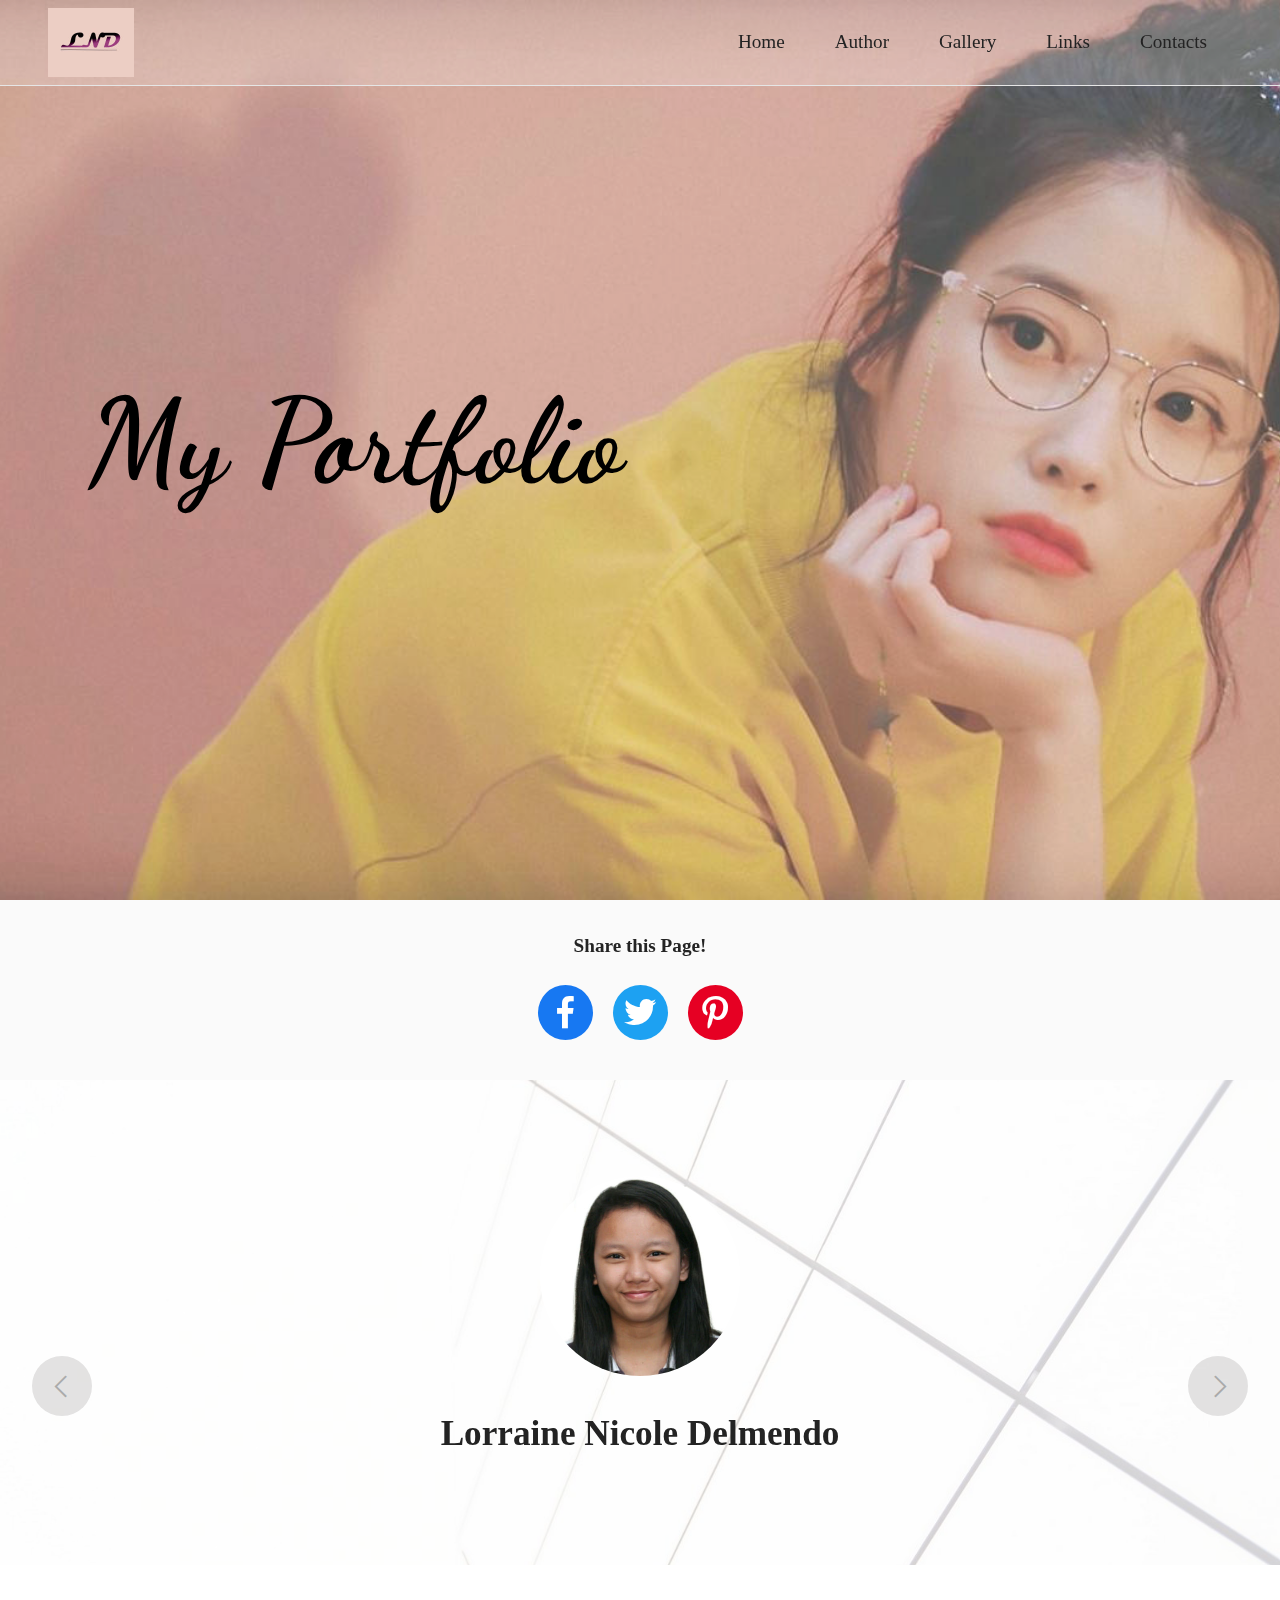
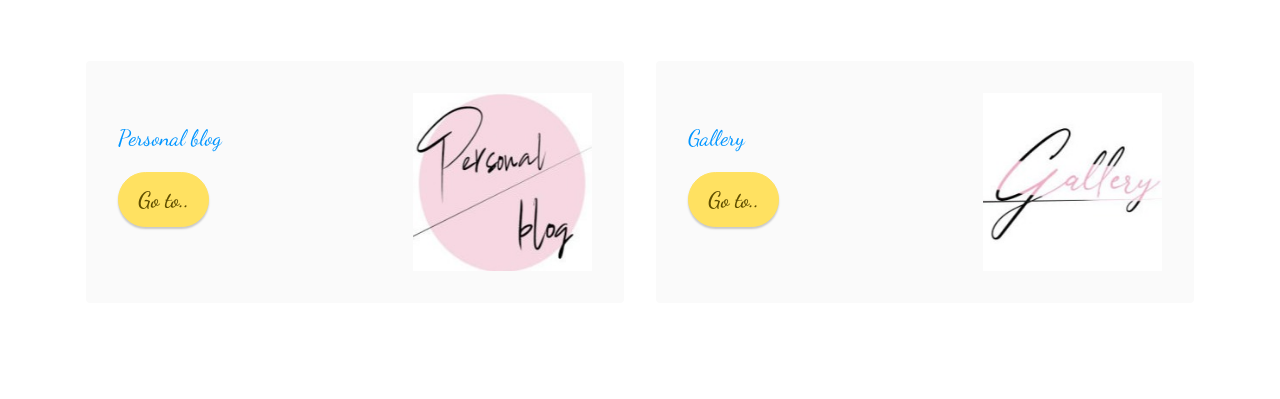
<file: portfolio/index.html>
<!DOCTYPE html>
<html  >
<head>
  <!-- Site made with Mobirise Website Builder v5.0.29, https://mobirise.com -->
  <meta charset="UTF-8">
  <meta http-equiv="X-UA-Compatible" content="IE=edge">
  <meta name="generator" content="Mobirise v5.0.29, mobirise.com">
  <meta name="viewport" content="width=device-width, initial-scale=1, minimum-scale=1">
  <link rel="shortcut icon" href="assets/images/lol-172x138.jpg" type="image/x-icon">
  <meta name="description" content="">
  
  
  <title>Home</title>
  <link rel="stylesheet" href="assets/web/assets/mobirise-icons2/mobirise2.css">
  <link rel="stylesheet" href="assets/tether/tether.min.css">
  <link rel="stylesheet" href="assets/bootstrap/css/bootstrap.min.css">
  <link rel="stylesheet" href="assets/bootstrap/css/bootstrap-grid.min.css">
  <link rel="stylesheet" href="assets/bootstrap/css/bootstrap-reboot.min.css">
  <link rel="stylesheet" href="assets/dropdown/css/style.css">
  <link rel="stylesheet" href="assets/socicon/css/styles.css">
  <link rel="stylesheet" href="assets/theme/css/style.css">
  <link href="assets/fonts/style.css" rel="stylesheet">
  <link rel="preload" as="style" href="assets/mobirise/css/mbr-additional.css"><link rel="stylesheet" href="assets/mobirise/css/mbr-additional.css" type="text/css">
  
  
  
  
</head>
<body>
  
  <section class="menu cid-s48OLK6784" once="menu" id="menu1-h">
    
    <nav class="navbar navbar-dropdown navbar-fixed-top navbar-expand-lg">
        <div class="container-fluid">
            <div class="navbar-brand">
                <span class="navbar-logo">
                    
                        <img src="assets/images/lol-172x138.jpg" alt="Mobirise" style="height: 4.3rem;">
                    
                </span>
                
            </div>
            <button class="navbar-toggler" type="button" data-toggle="collapse" data-target="#navbarSupportedContent" aria-controls="navbarNavAltMarkup" aria-expanded="false" aria-label="Toggle navigation">
                <div class="hamburger">
                    <span></span>
                    <span></span>
                    <span></span>
                    <span></span>
                </div>
            </button>
            <div class="collapse navbar-collapse" id="navbarSupportedContent">
                <ul class="navbar-nav nav-dropdown nav-right" data-app-modern-menu="true"><li class="nav-item"><a class="nav-link link text-black text-primary display-7" href="#top">Home</a></li>
                    <li class="nav-item"><a class="nav-link link text-black text-primary display-7" href="index.html#testimonials3-u">Author</a></li><li class="nav-item"><a class="nav-link link text-black display-7" href="https://mobirise.com">Gallery</a></li><li class="nav-item"><a class="nav-link link text-black text-primary display-7" href="index.html#features5-x">Links</a></li><li class="nav-item"><a class="nav-link link text-black text-primary display-7" href="index.html#share1-t">Contacts</a></li></ul>
                
                
            </div>
        </div>
    </nav>

</section>

<section class="engine"><a href="https://mobirise.info/e">how to make a website</a></section><section class="header7 cid-s9pPAqTPKh mbr-fullscreen mbr-parallax-background" id="header7-m">

    

    <div class="mbr-overlay" style="opacity: 0.2; background-color: rgb(255, 255, 255);"></div>

    <div class="text-right container">
        <div class="row">
            <div class="col-12 col-lg-6">
                <h1 class="mbr-section-title mbr-fonts-style mb-3 display-1"><strong>My Portfolio</strong></h1>
                
                
                
            </div>
        </div>
    </div>
</section>

<section class="social1 cid-saPbAM2b6Y" id="share1-t">
    
    
    

    <div class="container">
        <div class="media-container-row">
            <div class="col-12">
                <h3 class="mbr-section-title mb-3 align-center mbr-fonts-style display-7">
                    <strong>Share this Page!</strong>
                </h3>
                <div>
                    <div class="mbr-social-likes align-center">
                        <span class="btn btn-social socicon-bg-facebook facebook m-2" title="Share link on Facebook">
                            <i class="socicon socicon-facebook"></i>
                        </span>
                        <span class="btn btn-social twitter socicon-bg-twitter m-2" title="Share link on Twitter">
                            <i class="socicon socicon-twitter"></i>
                        </span>
                        
                        
                        <span class="btn btn-social pinterest socicon-bg-pinterest m-2" title="Share link on Pinterest">
                            <i class="socicon socicon-pinterest"></i>
                        </span>
                        
                    </div>
                </div>
            </div>
        </div>
    </div>
</section>

<section class="testimonails3 carousel slide testimonials-slider cid-saPdzmLexc" data-interval="false" id="testimonials3-u">

    

    <div class="mbr-overlay" style="opacity: 0.4; background-color: rgb(255, 255, 255);">
    </div>

    <div class="text-center container-fluid">
        

        <div class="carousel slide" role="listbox" data-pause="true" data-keyboard="false" data-ride="carousel" data-interval="1000">
            <div class="carousel-inner">
                
                
            <div class="carousel-item">
                    <div class="user col-md-8">
                        <div class="user_image">
                            <img src="assets/images/img-20180225-234508-400x399.jpg" alt="">
                        </div>
                        <div class="user_text mb-4">
                            <p class="mbr-fonts-style display-7"></p>
                        </div>
                        <div class="user_name mbr-fonts-style mb-2 display-5">
                            <strong>Lorraine Nicole Delmendo</strong></div>
                        
                    </div>
                </div></div>

            <div class="carousel-controls">
                <a class="carousel-control-prev" role="button" data-slide="prev">
                    <span aria-hidden="true" class="mobi-mbri mobi-mbri-arrow-prev mbr-iconfont"></span>
                    <span class="sr-only">Previous</span>
                </a>

                <a class="carousel-control-next" role="button" data-slide="next">
                    <span aria-hidden="true" class="mobi-mbri mobi-mbri-arrow-next mbr-iconfont"></span>
                    <span class="sr-only">Next</span>
                </a>
            </div>
        </div>
    </div>
</section>

<section class="features4 cid-saPi2XrUJY" id="features5-x">

    

    
    <div class="container">
        <div class="row">
            <div class="col-12 col-lg-6">
                <div class="card-wrapper">
                    <div class="row">
                        <div class="col-12 col-md-7">
                            <div class="text-wrapper">
                                <h6 class="card-subtitle mbr-fonts-style mb-2 display-4">Personal blog</h6>
                                
                                
                                <div class="mbr-section-btn"><a href="https://mobiri.se" class="btn btn-warning display-4">Go to..</a></div>
                            </div>
                        </div>
                        <div class="col-12 col-md-5">
                            <div class="img-wrapper">
                                <img src="assets/images/pb-357x286.jpeg" alt="Mobirise">
                            </div>
                        </div>
                    </div>
                </div>
            </div>
            <div class="col-12 col-lg-6">
                <div class="card-wrapper">
                    <div class="row">
                        <div class="col-12 col-md-7">
                            <div class="text-wrapper">
                                <h6 class="card-subtitle mbr-fonts-style mb-2 display-4">
                                    Gallery</h6>
                                
                                
                                <div class="mbr-section-btn"><a href="https://mobiri.se" class="btn btn-warning display-4">Go to..</a></div>
                            </div>
                        </div>
                        <div class="col-12 col-md-5">
                            <div class="img-wrapper">
                                <img src="assets/images/gallery-357x286.jpeg" alt="Mobirise">
                            </div>
                        </div>
                    </div>
                </div>
            </div>
        </div>
    </div>
</section>


  <script src="assets/web/assets/jquery/jquery.min.js"></script>
  <script src="assets/popper/popper.min.js"></script>
  <script src="assets/tether/tether.min.js"></script>
  <script src="assets/bootstrap/js/bootstrap.min.js"></script>
  <script src="assets/smoothscroll/smooth-scroll.js"></script>
  <script src="assets/dropdown/js/nav-dropdown.js"></script>
  <script src="assets/dropdown/js/navbar-dropdown.js"></script>
  <script src="assets/touchswipe/jquery.touch-swipe.min.js"></script>
  <script src="assets/parallax/jarallax.min.js"></script>
  <script src="assets/sociallikes/social-likes.js"></script>
  <script src="assets/bootstrapcarouselswipe/bootstrap-carousel-swipe.js"></script>
  <script src="assets/mbr-testimonials-slider/mbr-testimonials-slider.js"></script>
  <script src="assets/theme/js/script.js"></script>
  
  
  
</body>
</html>
</file>
<file: portfolio/assets/web/assets/mobirise-icons2/mobirise2.css>
@font-face {
  font-family: 'Moririse2';
  font-display: swap;
  src:  url('mobirise2.eot?f2bix4');
  src:  url('mobirise2.eot?f2bix4#iefix') format('embedded-opentype'),
    url('mobirise2.ttf?f2bix4') format('truetype'),
    url('mobirise2.woff?f2bix4') format('woff'),
    url('mobirise2.svg?f2bix4#mobirise2') format('svg');
  font-weight: normal;
  font-style: normal;
}

[class^="mobi-"], [class*=" mobi-"] {
  /* use !important to prevent issues with browser extensions that change fonts */
  font-family: 'Moririse2' !important;
  speak: none;
  font-style: normal;
  font-weight: normal;
  font-variant: normal;
  text-transform: none;
  line-height: 1;

  /* Better Font Rendering =========== */
  -webkit-font-smoothing: antialiased;
  -moz-osx-font-smoothing: grayscale;
}

.mobi-mbri-add-submenu:before {
  content: "\e900";
}
.mobi-mbri-alert:before {
  content: "\e901";
}
.mobi-mbri-align-center:before {
  content: "\e902";
}
.mobi-mbri-align-justify:before {
  content: "\e903";
}
.mobi-mbri-align-left:before {
  content: "\e904";
}
.mobi-mbri-align-right:before {
  content: "\e905";
}
.mobi-mbri-android:before {
  content: "\e906";
}
.mobi-mbri-apple:before {
  content: "\e907";
}
.mobi-mbri-arrow-down:before {
  content: "\e908";
}
.mobi-mbri-arrow-next:before {
  content: "\e909";
}
.mobi-mbri-arrow-prev:before {
  content: "\e90a";
}
.mobi-mbri-arrow-up:before {
  content: "\e90b";
}
.mobi-mbri-bold:before {
  content: "\e90c";
}
.mobi-mbri-bookmark:before {
  content: "\e90d";
}
.mobi-mbri-bootstrap:before {
  content: "\e90e";
}
.mobi-mbri-briefcase:before {
  content: "\e90f";
}
.mobi-mbri-browse:before {
  content: "\e910";
}
.mobi-mbri-bulleted-list:before {
  content: "\e911";
}
.mobi-mbri-calendar:before {
  content: "\e912";
}
.mobi-mbri-camera:before {
  content: "\e913";
}
.mobi-mbri-cart-add:before {
  content: "\e914";
}
.mobi-mbri-cart-full:before {
  content: "\e915";
}
.mobi-mbri-cash:before {
  content: "\e916";
}
.mobi-mbri-change-style:before {
  content: "\e917";
}
.mobi-mbri-chat:before {
  content: "\e918";
}
.mobi-mbri-clock:before {
  content: "\e919";
}
.mobi-mbri-close:before {
  content: "\e91a";
}
.mobi-mbri-cloud:before {
  content: "\e91b";
}
.mobi-mbri-code:before {
  content: "\e91c";
}
.mobi-mbri-contact-form:before {
  content: "\e91d";
}
.mobi-mbri-credit-card:before {
  content: "\e91e";
}
.mobi-mbri-cursor-click:before {
  content: "\e91f";
}
.mobi-mbri-cust-feedback:before {
  content: "\e920";
}
.mobi-mbri-database:before {
  content: "\e921";
}
.mobi-mbri-delivery:before {
  content: "\e922";
}
.mobi-mbri-desktop:before {
  content: "\e923";
}
.mobi-mbri-devices:before {
  content: "\e924";
}
.mobi-mbri-down:before {
  content: "\e925";
}
.mobi-mbri-download-2:before {
  content: "\e926";
}
.mobi-mbri-download:before {
  content: "\e927";
}
.mobi-mbri-drag-n-drop-2:before {
  content: "\e928";
}
.mobi-mbri-drag-n-drop:before {
  content: "\e929";
}
.mobi-mbri-edit-2:before {
  content: "\e92a";
}
.mobi-mbri-edit:before {
  content: "\e92b";
}
.mobi-mbri-error:before {
  content: "\e92c";
}
.mobi-mbri-extension:before {
  content: "\e92d";
}
.mobi-mbri-features:before {
  content: "\e92e";
}
.mobi-mbri-file:before {
  content: "\e92f";
}
.mobi-mbri-flag:before {
  content: "\e930";
}
.mobi-mbri-folder:before {
  content: "\e931";
}
.mobi-mbri-gift:before {
  content: "\e932";
}
.mobi-mbri-github:before {
  content: "\e933";
}
.mobi-mbri-globe-2:before {
  content: "\e934";
}
.mobi-mbri-globe:before {
  content: "\e935";
}
.mobi-mbri-growing-chart:before {
  content: "\e936";
}
.mobi-mbri-hearth:before {
  content: "\e937";
}
.mobi-mbri-help:before {
  content: "\e938";
}
.mobi-mbri-home:before {
  content: "\e939";
}
.mobi-mbri-hot-cup:before {
  content: "\e93a";
}
.mobi-mbri-idea:before {
  content: "\e93b";
}
.mobi-mbri-image-gallery:before {
  content: "\e93c";
}
.mobi-mbri-image-slider:before {
  content: "\e93d";
}
.mobi-mbri-info:before {
  content: "\e93e";
}
.mobi-mbri-italic:before {
  content: "\e93f";
}
.mobi-mbri-key:before {
  content: "\e940";
}
.mobi-mbri-laptop:before {
  content: "\e941";
}
.mobi-mbri-layers:before {
  content: "\e942";
}
.mobi-mbri-left-right:before {
  content: "\e943";
}
.mobi-mbri-left:before {
  content: "\e944";
}
.mobi-mbri-letter:before {
  content: "\e945";
}
.mobi-mbri-like:before {
  content: "\e946";
}
.mobi-mbri-link:before {
  content: "\e947";
}
.mobi-mbri-lock:before {
  content: "\e948";
}
.mobi-mbri-login:before {
  content: "\e949";
}
.mobi-mbri-logout:before {
  content: "\e94a";
}
.mobi-mbri-magic-stick:before {
  content: "\e94b";
}
.mobi-mbri-map-pin:before {
  content: "\e94c";
}
.mobi-mbri-menu:before {
  content: "\e94d";
}
.mobi-mbri-mobile-2:before {
  content: "\e94e";
}
.mobi-mbri-mobile-horizontal:before {
  content: "\e94f";
}
.mobi-mbri-mobile:before {
  content: "\e950";
}
.mobi-mbri-mobirise:before {
  content: "\e951";
}
.mobi-mbri-more-horizontal:before {
  content: "\e952";
}
.mobi-mbri-more-vertical:before {
  content: "\e953";
}
.mobi-mbri-music:before {
  content: "\e954";
}
.mobi-mbri-new-file:before {
  content: "\e955";
}
.mobi-mbri-numbered-list:before {
  content: "\e956";
}
.mobi-mbri-opened-folder:before {
  content: "\e957";
}
.mobi-mbri-pages:before {
  content: "\e958";
}
.mobi-mbri-paper-plane:before {
  content: "\e959";
}
.mobi-mbri-paperclip:before {
  content: "\e95a";
}
.mobi-mbri-phone:before {
  content: "\e95b";
}
.mobi-mbri-photo:before {
  content: "\e95c";
}
.mobi-mbri-photos:before {
  content: "\e95d";
}
.mobi-mbri-pin:before {
  content: "\e95e";
}
.mobi-mbri-play:before {
  content: "\e95f";
}
.mobi-mbri-plus:before {
  content: "\e960";
}
.mobi-mbri-preview:before {
  content: "\e961";
}
.mobi-mbri-print:before {
  content: "\e962";
}
.mobi-mbri-protect:before {
  content: "\e963";
}
.mobi-mbri-question:before {
  content: "\e964";
}
.mobi-mbri-quote-left:before {
  content: "\e965";
}
.mobi-mbri-quote-right:before {
  content: "\e966";
}
.mobi-mbri-redo:before {
  content: "\e967";
}
.mobi-mbri-refresh:before {
  content: "\e968";
}
.mobi-mbri-responsive-2:before {
  content: "\e969";
}
.mobi-mbri-responsive:before {
  content: "\e96a";
}
.mobi-mbri-right:before {
  content: "\e96b";
}
.mobi-mbri-rocket:before {
  content: "\e96c";
}
.mobi-mbri-sad-face:before {
  content: "\e96d";
}
.mobi-mbri-sale:before {
  content: "\e96e";
}
.mobi-mbri-save:before {
  content: "\e96f";
}
.mobi-mbri-search:before {
  content: "\e970";
}
.mobi-mbri-setting-2:before {
  content: "\e971";
}
.mobi-mbri-setting-3:before {
  content: "\e972";
}
.mobi-mbri-setting:before {
  content: "\e973";
}
.mobi-mbri-share:before {
  content: "\e974";
}
.mobi-mbri-shopping-bag:before {
  content: "\e975";
}
.mobi-mbri-shopping-basket:before {
  content: "\e976";
}
.mobi-mbri-shopping-cart:before {
  content: "\e977";
}
.mobi-mbri-sites:before {
  content: "\e978";
}
.mobi-mbri-smile-face:before {
  content: "\e979";
}
.mobi-mbri-speed:before {
  content: "\e97a";
}
.mobi-mbri-star:before {
  content: "\e97b";
}
.mobi-mbri-success:before {
  content: "\e97c";
}
.mobi-mbri-sun:before {
  content: "\e97d";
}
.mobi-mbri-sun2:before {
  content: "\e97e";
}
.mobi-mbri-tablet-vertical:before {
  content: "\e97f";
}
.mobi-mbri-tablet:before {
  content: "\e980";
}
.mobi-mbri-target:before {
  content: "\e981";
}
.mobi-mbri-timer:before {
  content: "\e982";
}
.mobi-mbri-to-ftp:before {
  content: "\e983";
}
.mobi-mbri-to-local-drive:before {
  content: "\e984";
}
.mobi-mbri-touch-swipe:before {
  content: "\e985";
}
.mobi-mbri-touch:before {
  content: "\e986";
}
.mobi-mbri-trash:before {
  content: "\e987";
}
.mobi-mbri-underline:before {
  content: "\e988";
}
.mobi-mbri-undo:before {
  content: "\e989";
}
.mobi-mbri-unlink:before {
  content: "\e98a";
}
.mobi-mbri-unlock:before {
  content: "\e98b";
}
.mobi-mbri-up-down:before {
  content: "\e98c";
}
.mobi-mbri-up:before {
  content: "\e98d";
}
.mobi-mbri-update:before {
  content: "\e98e";
}
.mobi-mbri-upload-2:before {
  content: "\e98f";
}
.mobi-mbri-upload:before {
  content: "\e990";
}
.mobi-mbri-user-2:before {
  content: "\e991";
}
.mobi-mbri-user:before {
  content: "\e992";
}
.mobi-mbri-users:before {
  content: "\e993";
}
.mobi-mbri-video-play:before {
  content: "\e994";
}
.mobi-mbri-video:before {
  content: "\e995";
}
.mobi-mbri-watch:before {
  content: "\e996";
}
.mobi-mbri-website-theme-2:before {
  content: "\e997";
}
.mobi-mbri-website-theme:before {
  content: "\e998";
}
.mobi-mbri-wifi:before {
  content: "\e999";
}
.mobi-mbri-windows:before {
  content: "\e99a";
}
.mobi-mbri-zoom-in:before {
  content: "\e99b";
}
.mobi-mbri-zoom-out:before {
  content: "\e99c";
}
</file>
<file: portfolio/assets/dropdown/css/style.css>
.navbar-dropdown {
  left: 0;
  padding: 0;
  position: absolute;
  right: 0;
  top: 0;
  transition: all 0.45s ease;
  z-index: 1030;
  background: #282828; }
  .navbar-dropdown .navbar-logo {
    margin-right: 0.8rem;
    transition: margin 0.3s ease-in-out;
    vertical-align: middle; }
    .navbar-dropdown .navbar-logo img {
      height: 3.125rem;
      transition: all 0.3s ease-in-out; }
    .navbar-dropdown .navbar-logo.mbr-iconfont {
      font-size: 3.125rem;
      line-height: 3.125rem; }
  .navbar-dropdown .navbar-caption {
    font-weight: 700;
    white-space: normal;
    vertical-align: -4px;
    line-height: 3.125rem !important; }
    .navbar-dropdown .navbar-caption, .navbar-dropdown .navbar-caption:hover {
      color: inherit;
      text-decoration: none; }
  .navbar-dropdown .mbr-iconfont + .navbar-caption {
    vertical-align: -1px; }
  .navbar-dropdown.navbar-fixed-top {
    position: fixed; }
  .navbar-dropdown .navbar-brand span {
    vertical-align: -4px; }
  .navbar-dropdown.bg-color.transparent {
    background: none; }
  .navbar-dropdown.navbar-short .navbar-brand {
    padding: 0.625rem 0; }
    .navbar-dropdown.navbar-short .navbar-brand span {
      vertical-align: -1px; }
  .navbar-dropdown.navbar-short .navbar-caption {
    line-height: 2.375rem !important;
    vertical-align: -2px; }
  .navbar-dropdown.navbar-short .navbar-logo {
    margin-right: 0.5rem; }
    .navbar-dropdown.navbar-short .navbar-logo img {
      height: 2.375rem; }
    .navbar-dropdown.navbar-short .navbar-logo.mbr-iconfont {
      font-size: 2.375rem;
      line-height: 2.375rem; }
  .navbar-dropdown.navbar-short .mbr-table-cell {
    height: 3.625rem; }
  .navbar-dropdown .navbar-close {
    left: 0.6875rem;
    position: fixed;
    top: 0.75rem;
    z-index: 1000; }
  .navbar-dropdown .hamburger-icon {
    content: "";
    display: inline-block;
    vertical-align: middle;
    width: 16px;
    -webkit-box-shadow: 0 -6px 0 1px #282828,0 0 0 1px #282828,0 6px 0 1px #282828;
    -moz-box-shadow: 0 -6px 0 1px #282828,0 0 0 1px #282828,0 6px 0 1px #282828;
    box-shadow: 0 -6px 0 1px #282828,0 0 0 1px #282828,0 6px 0 1px #282828; }

.dropdown-menu .dropdown-toggle[data-toggle="dropdown-submenu"]::after {
  border-bottom: 0.35em solid transparent;
  border-left: 0.35em solid;
  border-right: 0;
  border-top: 0.35em solid transparent;
  margin-left: 0.3rem; }

.dropdown-menu .dropdown-item:focus {
  outline: 0; }

.nav-dropdown {
  font-size: 0.75rem;
  font-weight: 500;
  height: auto !important; }
  .nav-dropdown .nav-btn {
    padding-left: 1rem; }
  .nav-dropdown .link {
    margin: .667em 1.667em;
    font-weight: 500;
    padding: 0;
    transition: color .2s ease-in-out; }
    .nav-dropdown .link.dropdown-toggle {
      margin-right: 2.583em; }
      .nav-dropdown .link.dropdown-toggle::after {
        margin-left: .25rem;
        border-top: 0.35em solid;
        border-right: 0.35em solid transparent;
        border-left: 0.35em solid transparent;
        border-bottom: 0; }
      .nav-dropdown .link.dropdown-toggle[aria-expanded="true"] {
        margin: 0;
        padding: 0.667em 3.263em  0.667em 1.667em; }
  .nav-dropdown .link::after,
  .nav-dropdown .dropdown-item::after {
    color: inherit; }
  .nav-dropdown .btn {
    font-size: 0.75rem;
    font-weight: 700;
    letter-spacing: 0;
    margin-bottom: 0;
    padding-left: 1.25rem;
    padding-right: 1.25rem; }
  .nav-dropdown .dropdown-menu {
    border-radius: 0;
    border: 0;
    left: 0;
    margin: 0;
    padding-bottom: 1.25rem;
    padding-top: 1.25rem;
    position: relative; }
  .nav-dropdown .dropdown-submenu {
    margin-left: 0.125rem;
    top: 0; }
  .nav-dropdown .dropdown-item {
    font-weight: 500;
    line-height: 2;
    padding: 0.3846em 4.615em 0.3846em 1.5385em;
    position: relative;
    transition: color .2s ease-in-out, background-color .2s ease-in-out; }
    .nav-dropdown .dropdown-item::after {
      margin-top: -0.3077em;
      position: absolute;
      right: 1.1538em;
      top: 50%; }
    .nav-dropdown .dropdown-item:focus, .nav-dropdown .dropdown-item:hover {
      background: none; }

@media (max-width: 767px) {
  .nav-dropdown.navbar-toggleable-sm {
    bottom: 0;
    display: none;
    left: 0;
    overflow-x: hidden;
    position: fixed;
    top: 0;
    transform: translateX(-100%);
    -ms-transform: translateX(-100%);
    -webkit-transform: translateX(-100%);
    width: 18.75rem;
    z-index: 999; } }
.nav-dropdown.navbar-toggleable-xl {
  bottom: 0;
  display: none;
  left: 0;
  overflow-x: hidden;
  position: fixed;
  top: 0;
  transform: translateX(-100%);
  -ms-transform: translateX(-100%);
  -webkit-transform: translateX(-100%);
  width: 18.75rem;
  z-index: 999; }

.nav-dropdown-sm {
  display: block !important;
  overflow-x: hidden;
  overflow: auto;
  padding-top: 3.875rem; }
  .nav-dropdown-sm::after {
    content: "";
    display: block;
    height: 3rem;
    width: 100%; }
  .nav-dropdown-sm.collapse.in ~ .navbar-close {
    display: block !important; }
  .nav-dropdown-sm.collapsing, .nav-dropdown-sm.collapse.in {
    transform: translateX(0);
    -ms-transform: translateX(0);
    -webkit-transform: translateX(0);
    transition: all 0.25s ease-out;
    -webkit-transition: all 0.25s ease-out;
    background: #282828; }
  .nav-dropdown-sm.collapsing[aria-expanded="false"] {
    transform: translateX(-100%);
    -ms-transform: translateX(-100%);
    -webkit-transform: translateX(-100%); }
  .nav-dropdown-sm .nav-item {
    display: block;
    margin-left: 0 !important;
    padding-left: 0; }
  .nav-dropdown-sm .link,
  .nav-dropdown-sm .dropdown-item {
    border-top: 1px dotted rgba(255, 255, 255, 0.1);
    font-size: 0.8125rem;
    line-height: 1.6;
    margin: 0 !important;
    padding: 0.875rem 2.4rem 0.875rem 1.5625rem !important;
    position: relative;
    white-space: normal; }
    .nav-dropdown-sm .link:focus, .nav-dropdown-sm .link:hover,
    .nav-dropdown-sm .dropdown-item:focus,
    .nav-dropdown-sm .dropdown-item:hover {
      background: rgba(0, 0, 0, 0.2) !important;
      color: #c0a375; }
  .nav-dropdown-sm .nav-btn {
    position: relative;
    padding: 1.5625rem 1.5625rem 0 1.5625rem; }
    .nav-dropdown-sm .nav-btn::before {
      border-top: 1px dotted rgba(255, 255, 255, 0.1);
      content: "";
      left: 0;
      position: absolute;
      top: 0;
      width: 100%; }
    .nav-dropdown-sm .nav-btn + .nav-btn {
      padding-top: 0.625rem; }
      .nav-dropdown-sm .nav-btn + .nav-btn::before {
        display: none; }
  .nav-dropdown-sm .btn {
    padding: 0.625rem 0; }
  .nav-dropdown-sm .dropdown-toggle[data-toggle="dropdown-submenu"]::after {
    margin-left: .25rem;
    border-top: 0.35em solid;
    border-right: 0.35em solid transparent;
    border-left: 0.35em solid transparent;
    border-bottom: 0; }
  .nav-dropdown-sm .dropdown-toggle[data-toggle="dropdown-submenu"][aria-expanded="true"]::after {
    border-top: 0;
    border-right: 0.35em solid transparent;
    border-left: 0.35em solid transparent;
    border-bottom: 0.35em solid; }
  .nav-dropdown-sm .dropdown-menu {
    margin: 0;
    padding: 0;
    position: relative;
    top: 0;
    left: 0;
    width: 100%;
    border: 0;
    float: none;
    border-radius: 0;
    background: none; }
  .nav-dropdown-sm .dropdown-submenu {
    left: 100%;
    margin-left: 0.125rem;
    margin-top: -1.25rem;
    top: 0; }

.navbar-toggleable-sm .nav-dropdown .dropdown-menu {
  position: absolute; }

.navbar-toggleable-sm .nav-dropdown .dropdown-submenu {
  left: 100%;
  margin-left: 0.125rem;
  margin-top: -1.25rem;
  top: 0; }

.navbar-toggleable-sm.opened .nav-dropdown .dropdown-menu {
  position: relative; }

.navbar-toggleable-sm.opened .nav-dropdown .dropdown-submenu {
  left: 0;
  margin-left: 00rem;
  margin-top: 0rem;
  top: 0; }

.is-builder .nav-dropdown.collapsing {
  transition: none !important; }

/*# sourceMappingURL=style.css.map */
</file>
<file: portfolio/assets/socicon/css/styles.css>
@charset "UTF-8";

@font-face {
  font-family: 'Socicon';
  src:  url('../fonts/socicon.eot');
  src:  url('../fonts/socicon.eot?#iefix') format('embedded-opentype'),
    url('../fonts/socicon.woff2') format('woff2'),
    url('../fonts/socicon.ttf') format('truetype'),
    url('../fonts/socicon.woff') format('woff'),
    url('../fonts/socicon.svg#socicon') format('svg');
  font-weight: normal;
  font-style: normal;
}

[data-icon]:before {
  font-family: "socicon" !important;
  content: attr(data-icon);
  font-style: normal !important;
  font-weight: normal !important;
  font-variant: normal !important;
  text-transform: none !important;
  speak: none;
  line-height: 1;
  -webkit-font-smoothing: antialiased;
  -moz-osx-font-smoothing: grayscale;
}

[class^="socicon-"], [class*=" socicon-"] {
  /* use !important to prevent issues with browser extensions that change fonts */
  font-family: 'Socicon' !important;
  speak: none;
  font-style: normal;
  font-weight: normal;
  font-variant: normal;
  text-transform: none;
  line-height: 1;

  /* Better Font Rendering =========== */
  -webkit-font-smoothing: antialiased;
  -moz-osx-font-smoothing: grayscale;
}

.socicon-eitaa:before {
  content: "\e97c";
}
.socicon-soroush:before {
  content: "\e97d";
}
.socicon-bale:before {
  content: "\e97e";
}
.socicon-zazzle:before {
  content: "\e97b";
}
.socicon-society6:before {
  content: "\e97a";
}
.socicon-redbubble:before {
  content: "\e979";
}
.socicon-avvo:before {
  content: "\e978";
}
.socicon-stitcher:before {
  content: "\e977";
}
.socicon-googlehangouts:before {
  content: "\e974";
}
.socicon-dlive:before {
  content: "\e975";
}
.socicon-vsco:before {
  content: "\e976";
}
.socicon-flipboard:before {
  content: "\e973";
}
.socicon-ubuntu:before {
  content: "\e958";
}
.socicon-artstation:before {
  content: "\e959";
}
.socicon-invision:before {
  content: "\e95a";
}
.socicon-torial:before {
  content: "\e95b";
}
.socicon-collectorz:before {
  content: "\e95c";
}
.socicon-seenthis:before {
  content: "\e95d";
}
.socicon-googleplaymusic:before {
  content: "\e95e";
}
.socicon-debian:before {
  content: "\e95f";
}
.socicon-filmfreeway:before {
  content: "\e960";
}
.socicon-gnome:before {
  content: "\e961";
}
.socicon-itchio:before {
  content: "\e962";
}
.socicon-jamendo:before {
  content: "\e963";
}
.socicon-mix:before {
  content: "\e964";
}
.socicon-sharepoint:before {
  content: "\e965";
}
.socicon-tinder:before {
  content: "\e966";
}
.socicon-windguru:before {
  content: "\e967";
}
.socicon-cdbaby:before {
  content: "\e968";
}
.socicon-elementaryos:before {
  content: "\e969";
}
.socicon-stage32:before {
  content: "\e96a";
}
.socicon-tiktok:before {
  content: "\e96b";
}
.socicon-gitter:before {
  content: "\e96c";
}
.socicon-letterboxd:before {
  content: "\e96d";
}
.socicon-threema:before {
  content: "\e96e";
}
.socicon-splice:before {
  content: "\e96f";
}
.socicon-metapop:before {
  content: "\e970";
}
.socicon-naver:before {
  content: "\e971";
}
.socicon-remote:before {
  content: "\e972";
}
.socicon-internet:before {
  content: "\e957";
}
.socicon-moddb:before {
  content: "\e94b";
}
.socicon-indiedb:before {
  content: "\e94c";
}
.socicon-traxsource:before {
  content: "\e94d";
}
.socicon-gamefor:before {
  content: "\e94e";
}
.socicon-pixiv:before {
  content: "\e94f";
}
.socicon-myanimelist:before {
  content: "\e950";
}
.socicon-blackberry:before {
  content: "\e951";
}
.socicon-wickr:before {
  content: "\e952";
}
.socicon-spip:before {
  content: "\e953";
}
.socicon-napster:before {
  content: "\e954";
}
.socicon-beatport:before {
  content: "\e955";
}
.socicon-hackerone:before {
  content: "\e956";
}
.socicon-hackernews:before {
  content: "\e946";
}
.socicon-smashwords:before {
  content: "\e947";
}
.socicon-kobo:before {
  content: "\e948";
}
.socicon-bookbub:before {
  content: "\e949";
}
.socicon-mailru:before {
  content: "\e94a";
}
.socicon-gitlab:before {
  content: "\e945";
}
.socicon-instructables:before {
  content: "\e944";
}
.socicon-portfolio:before {
  content: "\e943";
}
.socicon-codered:before {
  content: "\e940";
}
.socicon-origin:before {
  content: "\e941";
}
.socicon-nextdoor:before {
  content: "\e942";
}
.socicon-udemy:before {
  content: "\e93f";
}
.socicon-livemaster:before {
  content: "\e93e";
}
.socicon-crunchbase:before {
  content: "\e93b";
}
.socicon-homefy:before {
  content: "\e93c";
}
.socicon-calendly:before {
  content: "\e93d";
}
.socicon-realtor:before {
  content: "\e90f";
}
.socicon-tidal:before {
  content: "\e910";
}
.socicon-qobuz:before {
  content: "\e911";
}
.socicon-natgeo:before {
  content: "\e912";
}
.socicon-mastodon:before {
  content: "\e913";
}
.socicon-unsplash:before {
  content: "\e914";
}
.socicon-homeadvisor:before {
  content: "\e915";
}
.socicon-angieslist:before {
  content: "\e916";
}
.socicon-codepen:before {
  content: "\e917";
}
.socicon-slack:before {
  content: "\e918";
}
.socicon-openaigym:before {
  content: "\e919";
}
.socicon-logmein:before {
  content: "\e91a";
}
.socicon-fiverr:before {
  content: "\e91b";
}
.socicon-gotomeeting:before {
  content: "\e91c";
}
.socicon-aliexpress:before {
  content: "\e91d";
}
.socicon-guru:before {
  content: "\e91e";
}
.socicon-appstore:before {
  content: "\e91f";
}
.socicon-homes:before {
  content: "\e920";
}
.socicon-zoom:before {
  content: "\e921";
}
.socicon-alibaba:before {
  content: "\e922";
}
.socicon-craigslist:before {
  content: "\e923";
}
.socicon-wix:before {
  content: "\e924";
}
.socicon-redfin:before {
  content: "\e925";
}
.socicon-googlecalendar:before {
  content: "\e926";
}
.socicon-shopify:before {
  content: "\e927";
}
.socicon-freelancer:before {
  content: "\e928";
}
.socicon-seedrs:before {
  content: "\e929";
}
.socicon-bing:before {
  content: "\e92a";
}
.socicon-doodle:before {
  content: "\e92b";
}
.socicon-bonanza:before {
  content: "\e92c";
}
.socicon-squarespace:before {
  content: "\e92d";
}
.socicon-toptal:before {
  content: "\e92e";
}
.socicon-gust:before {
  content: "\e92f";
}
.socicon-ask:before {
  content: "\e930";
}
.socicon-trulia:before {
  content: "\e931";
}
.socicon-loomly:before {
  content: "\e932";
}
.socicon-ghost:before {
  content: "\e933";
}
.socicon-upwork:before {
  content: "\e934";
}
.socicon-fundable:before {
  content: "\e935";
}
.socicon-booking:before {
  content: "\e936";
}
.socicon-googlemaps:before {
  content: "\e937";
}
.socicon-zillow:before {
  content: "\e938";
}
.socicon-niconico:before {
  content: "\e939";
}
.socicon-toneden:before {
  content: "\e93a";
}
.socicon-augment:before {
  content: "\e908";
}
.socicon-bitbucket:before {
  content: "\e909";
}
.socicon-fyuse:before {
  content: "\e90a";
}
.socicon-yt-gaming:before {
  content: "\e90b";
}
.socicon-sketchfab:before {
  content: "\e90c";
}
.socicon-mobcrush:before {
  content: "\e90d";
}
.socicon-microsoft:before {
  content: "\e90e";
}
.socicon-pandora:before {
  content: "\e907";
}
.socicon-messenger:before {
  content: "\e906";
}
.socicon-gamewisp:before {
  content: "\e905";
}
.socicon-bloglovin:before {
  content: "\e904";
}
.socicon-tunein:before {
  content: "\e903";
}
.socicon-gamejolt:before {
  content: "\e901";
}
.socicon-trello:before {
  content: "\e902";
}
.socicon-spreadshirt:before {
  content: "\e900";
}
.socicon-500px:before {
  content: "\e000";
}
.socicon-8tracks:before {
  content: "\e001";
}
.socicon-airbnb:before {
  content: "\e002";
}
.socicon-alliance:before {
  content: "\e003";
}
.socicon-amazon:before {
  content: "\e004";
}
.socicon-amplement:before {
  content: "\e005";
}
.socicon-android:before {
  content: "\e006";
}
.socicon-angellist:before {
  content: "\e007";
}
.socicon-apple:before {
  content: "\e008";
}
.socicon-appnet:before {
  content: "\e009";
}
.socicon-baidu:before {
  content: "\e00a";
}
.socicon-bandcamp:before {
  content: "\e00b";
}
.socicon-battlenet:before {
  content: "\e00c";
}
.socicon-mixer:before {
  content: "\e00d";
}
.socicon-bebee:before {
  content: "\e00e";
}
.socicon-bebo:before {
  content: "\e00f";
}
.socicon-behance:before {
  content: "\e010";
}
.socicon-blizzard:before {
  content: "\e011";
}
.socicon-blogger:before {
  content: "\e012";
}
.socicon-buffer:before {
  content: "\e013";
}
.socicon-chrome:before {
  content: "\e014";
}
.socicon-coderwall:before {
  content: "\e015";
}
.socicon-curse:before {
  content: "\e016";
}
.socicon-dailymotion:before {
  content: "\e017";
}
.socicon-deezer:before {
  content: "\e018";
}
.socicon-delicious:before {
  content: "\e019";
}
.socicon-deviantart:before {
  content: "\e01a";
}
.socicon-diablo:before {
  content: "\e01b";
}
.socicon-digg:before {
  content: "\e01c";
}
.socicon-discord:before {
  content: "\e01d";
}
.socicon-disqus:before {
  content: "\e01e";
}
.socicon-douban:before {
  content: "\e01f";
}
.socicon-draugiem:before {
  content: "\e020";
}
.socicon-dribbble:before {
  content: "\e021";
}
.socicon-drupal:before {
  content: "\e022";
}
.socicon-ebay:before {
  content: "\e023";
}
.socicon-ello:before {
  content: "\e024";
}
.socicon-endomodo:before {
  content: "\e025";
}
.socicon-envato:before {
  content: "\e026";
}
.socicon-etsy:before {
  content: "\e027";
}
.socicon-facebook:before {
  content: "\e028";
}
.socicon-feedburner:before {
  content: "\e029";
}
.socicon-filmweb:before {
  content: "\e02a";
}
.socicon-firefox:before {
  content: "\e02b";
}
.socicon-flattr:before {
  content: "\e02c";
}
.socicon-flickr:before {
  content: "\e02d";
}
.socicon-formulr:before {
  content: "\e02e";
}
.socicon-forrst:before {
  content: "\e02f";
}
.socicon-foursquare:before {
  content: "\e030";
}
.socicon-friendfeed:before {
  content: "\e031";
}
.socicon-github:before {
  content: "\e032";
}
.socicon-goodreads:before {
  content: "\e033";
}
.socicon-google:before {
  content: "\e034";
}
.socicon-googlescholar:before {
  content: "\e035";
}
.socicon-googlegroups:before {
  content: "\e036";
}
.socicon-googlephotos:before {
  content: "\e037";
}
.socicon-googleplus:before {
  content: "\e038";
}
.socicon-grooveshark:before {
  content: "\e039";
}
.socicon-hackerrank:before {
  content: "\e03a";
}
.socicon-hearthstone:before {
  content: "\e03b";
}
.socicon-hellocoton:before {
  content: "\e03c";
}
.socicon-heroes:before {
  content: "\e03d";
}
.socicon-smashcast:before {
  content: "\e03e";
}
.socicon-horde:before {
  content: "\e03f";
}
.socicon-houzz:before {
  content: "\e040";
}
.socicon-icq:before {
  content: "\e041";
}
.socicon-identica:before {
  content: "\e042";
}
.socicon-imdb:before {
  content: "\e043";
}
.socicon-instagram:before {
  content: "\e044";
}
.socicon-issuu:before {
  content: "\e045";
}
.socicon-istock:before {
  content: "\e046";
}
.socicon-itunes:before {
  content: "\e047";
}
.socicon-keybase:before {
  content: "\e048";
}
.socicon-lanyrd:before {
  content: "\e049";
}
.socicon-lastfm:before {
  content: "\e04a";
}
.socicon-line:before {
  content: "\e04b";
}
.socicon-linkedin:before {
  content: "\e04c";
}
.socicon-livejournal:before {
  content: "\e04d";
}
.socicon-lyft:before {
  content: "\e04e";
}
.socicon-macos:before {
  content: "\e04f";
}
.socicon-mail:before {
  content: "\e050";
}
.socicon-medium:before {
  content: "\e051";
}
.socicon-meetup:before {
  content: "\e052";
}
.socicon-mixcloud:before {
  content: "\e053";
}
.socicon-modelmayhem:before {
  content: "\e054";
}
.socicon-mumble:before {
  content: "\e055";
}
.socicon-myspace:before {
  content: "\e056";
}
.socicon-newsvine:before {
  content: "\e057";
}
.socicon-nintendo:before {
  content: "\e058";
}
.socicon-npm:before {
  content: "\e059";
}
.socicon-odnoklassniki:before {
  content: "\e05a";
}
.socicon-openid:before {
  content: "\e05b";
}
.socicon-opera:before {
  content: "\e05c";
}
.socicon-outlook:before {
  content: "\e05d";
}
.socicon-overwatch:before {
  content: "\e05e";
}
.socicon-patreon:before {
  content: "\e05f";
}
.socicon-paypal:before {
  content: "\e060";
}
.socicon-periscope:before {
  content: "\e061";
}
.socicon-persona:before {
  content: "\e062";
}
.socicon-pinterest:before {
  content: "\e063";
}
.socicon-play:before {
  content: "\e064";
}
.socicon-player:before {
  content: "\e065";
}
.socicon-playstation:before {
  content: "\e066";
}
.socicon-pocket:before {
  content: "\e067";
}
.socicon-qq:before {
  content: "\e068";
}
.socicon-quora:before {
  content: "\e069";
}
.socicon-raidcall:before {
  content: "\e06a";
}
.socicon-ravelry:before {
  content: "\e06b";
}
.socicon-reddit:before {
  content: "\e06c";
}
.socicon-renren:before {
  content: "\e06d";
}
.socicon-researchgate:before {
  content: "\e06e";
}
.socicon-residentadvisor:before {
  content: "\e06f";
}
.socicon-reverbnation:before {
  content: "\e070";
}
.socicon-rss:before {
  content: "\e071";
}
.socicon-sharethis:before {
  content: "\e072";
}
.socicon-skype:before {
  content: "\e073";
}
.socicon-slideshare:before {
  content: "\e074";
}
.socicon-smugmug:before {
  content: "\e075";
}
.socicon-snapchat:before {
  content: "\e076";
}
.socicon-songkick:before {
  content: "\e077";
}
.socicon-soundcloud:before {
  content: "\e078";
}
.socicon-spotify:before {
  content: "\e079";
}
.socicon-stackexchange:before {
  content: "\e07a";
}
.socicon-stackoverflow:before {
  content: "\e07b";
}
.socicon-starcraft:before {
  content: "\e07c";
}
.socicon-stayfriends:before {
  content: "\e07d";
}
.socicon-steam:before {
  content: "\e07e";
}
.socicon-storehouse:before {
  content: "\e07f";
}
.socicon-strava:before {
  content: "\e080";
}
.socicon-streamjar:before {
  content: "\e081";
}
.socicon-stumbleupon:before {
  content: "\e082";
}
.socicon-swarm:before {
  content: "\e083";
}
.socicon-teamspeak:before {
  content: "\e084";
}
.socicon-teamviewer:before {
  content: "\e085";
}
.socicon-technorati:before {
  content: "\e086";
}
.socicon-telegram:before {
  content: "\e087";
}
.socicon-tripadvisor:before {
  content: "\e088";
}
.socicon-tripit:before {
  content: "\e089";
}
.socicon-triplej:before {
  content: "\e08a";
}
.socicon-tumblr:before {
  content: "\e08b";
}
.socicon-twitch:before {
  content: "\e08c";
}
.socicon-twitter:before {
  content: "\e08d";
}
.socicon-uber:before {
  content: "\e08e";
}
.socicon-ventrilo:before {
  content: "\e08f";
}
.socicon-viadeo:before {
  content: "\e090";
}
.socicon-viber:before {
  content: "\e091";
}
.socicon-viewbug:before {
  content: "\e092";
}
.socicon-vimeo:before {
  content: "\e093";
}
.socicon-vine:before {
  content: "\e094";
}
.socicon-vkontakte:before {
  content: "\e095";
}
.socicon-warcraft:before {
  content: "\e096";
}
.socicon-wechat:before {
  content: "\e097";
}
.socicon-weibo:before {
  content: "\e098";
}
.socicon-whatsapp:before {
  content: "\e099";
}
.socicon-wikipedia:before {
  content: "\e09a";
}
.socicon-windows:before {
  content: "\e09b";
}
.socicon-wordpress:before {
  content: "\e09c";
}
.socicon-wykop:before {
  content: "\e09d";
}
.socicon-xbox:before {
  content: "\e09e";
}
.socicon-xing:before {
  content: "\e09f";
}
.socicon-yahoo:before {
  content: "\e0a0";
}
.socicon-yammer:before {
  content: "\e0a1";
}
.socicon-yandex:before {
  content: "\e0a2";
}
.socicon-yelp:before {
  content: "\e0a3";
}
.socicon-younow:before {
  content: "\e0a4";
}
.socicon-youtube:before {
  content: "\e0a5";
}
.socicon-zapier:before {
  content: "\e0a6";
}
.socicon-zerply:before {
  content: "\e0a7";
}
.socicon-zomato:before {
  content: "\e0a8";
}
.socicon-zynga:before {
  content: "\e0a9";
}
</file>
<file: portfolio/assets/theme/css/style.css>
section {
  background-color: #ffffff; }

.form-control:focus {
  box-shadow: none; }

:focus {
  outline: none; }

section,
.container,
.container-fluid {
  position: relative;
  word-wrap: break-word; }

a.mbr-iconfont:hover {
  text-decoration: none; }

.article .lead p,
.article .lead ul,
.article .lead ol,
.article .lead pre,
.article .lead blockquote {
  margin-bottom: 0; }

a {
  font-style: normal;
  font-weight: 400;
  cursor: pointer; }
  a, a:hover {
    text-decoration: none; }

figure {
  margin-bottom: 0; }

body {
  color: #232323; }

h1,
h2,
h3,
h4,
h5,
h6,
.display-1,
.display-2,
.display-4,
.display-5,
.display-7,
span,
p,
a {
  line-height: 1;
  word-break: break-word;
  word-wrap: break-word;
  font-weight: 400; }

b,
strong {
  font-weight: bold; }

input:-webkit-autofill, input:-webkit-autofill:hover, input:-webkit-autofill:focus, input:-webkit-autofill:active {
  transition-delay: 9999s;
  transition-property: background-color, color; }

textarea[type="hidden"] {
  display: none; }

body {
  position: relative; }

section {
  background-position: 50% 50%;
  background-repeat: no-repeat;
  background-size: cover; }
  section .mbr-background-video,
  section .mbr-background-video-preview {
    position: absolute;
    bottom: 0;
    left: 0;
    right: 0;
    top: 0; }

.hidden {
  visibility: hidden; }

.mbr-z-index20 {
  z-index: 20; }

/*! Base colors */
.mbr-white {
  color: #ffffff; }

.mbr-black {
  color: #111111; }

.mbr-bg-white {
  background-color: #ffffff; }

.mbr-bg-black {
  background-color: #000000; }

/*! Text-aligns */
.align-left {
  text-align: left; }

.align-center {
  text-align: center; }

.align-right {
  text-align: right; }

/*! Font-weight  */
.mbr-light {
  font-weight: 300; }

.mbr-regular {
  font-weight: 400; }

.mbr-semibold {
  font-weight: 500; }

.mbr-bold {
  font-weight: 700; }

/*! Media  */
.media-size-item {
  flex: 1 1 auto; }

.media-content {
  flex-basis: 100%; }

.media-container-row {
  display: flex;
  flex-direction: row;
  flex-wrap: wrap;
  justify-content: center;
  align-content: center;
  align-items: start; }
  .media-container-row .media-size-item {
    width: 400px; }

.media-container-column {
  display: flex;
  flex-direction: column;
  flex-wrap: wrap;
  justify-content: center;
  align-content: center;
  align-items: stretch; }
  .media-container-column > * {
    width: 100%; }

@media (min-width: 992px) {
  .media-container-row {
    flex-wrap: nowrap; } }
figure {
  overflow: hidden; }

figure[mbr-media-size] {
  transition: width 0.1s; }

img,
iframe {
  display: block;
  width: 100%; }

.card {
  background-color: transparent;
  border: none; }

.card-box {
  width: 100%; }

.card-img {
  text-align: center;
  flex-shrink: 0;
  -webkit-flex-shrink: 0; }

.media {
  max-width: 100%;
  margin: 0 auto; }

.mbr-figure {
  align-self: center; }

.media-container > div {
  max-width: 100%; }

.mbr-figure img,
.card-img img {
  width: 100%; }

@media (max-width: 991px) {
  .media-size-item {
    width: auto !important; }

  .media {
    width: auto; }

  .mbr-figure {
    width: 100% !important; } }
/*! Buttons */
.mbr-section-btn {
  margin-left: -0.6rem;
  margin-right: -0.6rem;
  font-size: 0; }

.btn {
  font-weight: 600;
  border-width: 1px;
  font-style: normal;
  margin: 0.6rem 0.6rem;
  white-space: normal;
  transition: all 0.2s ease-in-out;
  display: inline-flex;
  align-items: center;
  justify-content: center;
  word-break: break-word; }

.btn-sm {
  font-weight: 600;
  letter-spacing: 0px;
  transition: all 0.3s ease-in-out; }

.btn-md {
  font-weight: 600;
  letter-spacing: 0px;
  transition: all 0.3s ease-in-out; }

.btn-lg {
  font-weight: 600;
  letter-spacing: 0px;
  transition: all 0.3s ease-in-out; }

.btn-form {
  margin: 0; }
  .btn-form:hover {
    cursor: pointer; }

nav .mbr-section-btn {
  margin-left: 0rem;
  margin-right: 0rem; }

/*! Btn icon margin */
.btn .mbr-iconfont,
.btn.btn-sm .mbr-iconfont {
  order: 1;
  cursor: pointer;
  margin-left: 0.5rem;
  vertical-align: sub; }

.btn.btn-md .mbr-iconfont,
.btn.btn-md .mbr-iconfont {
  margin-left: 0.8rem; }

.mbr-regular {
  font-weight: 400; }

.mbr-semibold {
  font-weight: 500; }

.mbr-bold {
  font-weight: 700; }

[type="submit"] {
  -webkit-appearance: none; }

/*! Full-screen */
.mbr-fullscreen .mbr-overlay {
  min-height: 100vh; }

.mbr-fullscreen {
  display: flex;
  display: -webkit-flex;
  display: -moz-flex;
  display: -ms-flex;
  display: -o-flex;
  align-items: center;
  min-height: 100vh;
  padding-top: 3rem;
  padding-bottom: 3rem; }

/*! Map */
.map {
  height: 25rem;
  position: relative; }
  .map iframe {
    width: 100%;
    height: 100%; }

/* Form */
.form-asterisk {
  font-family: initial;
  position: absolute;
  top: -2px;
  font-weight: normal; }

/*! Scroll to top arrow */
.mbr-arrow-up {
  bottom: 25px;
  right: 90px;
  position: fixed;
  text-align: right;
  z-index: 5000;
  color: #ffffff;
  font-size: 32px; }

.mbr-arrow-up a {
  background: rgba(0, 0, 0, 0.2);
  border-radius: 50%;
  color: #fff;
  display: inline-block;
  height: 60px;
  width: 60px;
  outline-style: none !important;
  position: relative;
  text-decoration: none;
  transition: all 0.3s ease-in-out;
  cursor: pointer;
  text-align: center; }
  .mbr-arrow-up a:hover {
    background-color: rgba(0, 0, 0, 0.4); }
  .mbr-arrow-up a i {
    line-height: 60px; }

.mbr-arrow-up-icon {
  display: block;
  color: #fff; }

.mbr-arrow-up-icon::before {
  content: "\203a";
  display: inline-block;
  font-family: serif;
  font-size: 32px;
  line-height: 1;
  font-style: normal;
  position: relative;
  top: 6px;
  left: -4px;
  transform: rotate(-90deg); }

/*! Arrow Down */
.mbr-arrow {
  position: absolute;
  bottom: 45px;
  left: 50%;
  width: 60px;
  height: 60px;
  cursor: pointer;
  background-color: rgba(80, 80, 80, 0.5);
  border-radius: 50%;
  transform: translateX(-50%); }
  .mbr-arrow > a {
    display: inline-block;
    text-decoration: none;
    outline-style: none;
    animation: arrowdown 1.7s ease-in-out infinite; }
    .mbr-arrow > a > i {
      position: absolute;
      top: -2px;
      left: 15px;
      font-size: 2rem; }

@keyframes arrowdown {
  0% {
    transform: translateY(0px); }
  50% {
    transform: translateY(-5px); }
  100% {
    transform: translateY(0px); } }
@-webkit-keyframes arrowdown {
  0% {
    transform: translateY(0px); }
  50% {
    transform: translateY(-5px); }
  100% {
    transform: translateY(0px); } }
@media (max-width: 500px) {
  .mbr-arrow-up {
    left: 50%;
    right: auto; } }
/*Gradients animation*/
@keyframes gradient-animation {
  from {
    background-position: 0% 100%;
    animation-timing-function: ease-in-out; }
  to {
    background-position: 100% 0%;
    animation-timing-function: ease-in-out; } }
@-webkit-keyframes gradient-animation {
  from {
    background-position: 0% 100%;
    animation-timing-function: ease-in-out; }
  to {
    background-position: 100% 0%;
    animation-timing-function: ease-in-out; } }
.bg-gradient {
  background-size: 200% 200%;
  animation: gradient-animation 5s infinite alternate;
  -webkit-animation: gradient-animation 5s infinite alternate; }

.menu .navbar-brand {
  display: -webkit-flex; }
  .menu .navbar-brand span {
    display: flex;
    display: -webkit-flex; }
  .menu .navbar-brand .navbar-caption-wrap {
    display: -webkit-flex; }
  .menu .navbar-brand .navbar-logo img {
    display: -webkit-flex; }
@media (min-width: 768px) and (max-width: 991px) {
  .menu .navbar-toggleable-sm .navbar-nav {
    display: -webkit-box;
    display: -webkit-flex;
    display: -ms-flexbox; } }
@media (max-width: 991px) {
  .menu .navbar-collapse {
    max-height: 93.5vh; }
    .menu .navbar-collapse.show {
      overflow: auto; } }
@media (min-width: 992px) {
  .menu .navbar-nav.nav-dropdown {
    display: -webkit-flex; }
  .menu .navbar-toggleable-sm .navbar-collapse {
    display: -webkit-flex !important; }
  .menu .collapsed .navbar-collapse {
    max-height: 93.5vh; }
    .menu .collapsed .navbar-collapse.show {
      overflow: auto; } }
@media (max-width: 767px) {
  .menu .navbar-collapse {
    max-height: 80vh; } }

.nav-link .mbr-iconfont {
  margin-right: .5rem; }

.navbar {
  display: -webkit-flex;
  -webkit-flex-wrap: wrap;
  -webkit-align-items: center;
  -webkit-justify-content: space-between; }

.navbar-collapse {
  -webkit-flex-basis: 100%;
  -webkit-flex-grow: 1;
  -webkit-align-items: center; }

.nav-dropdown .link {
  padding: 0.667em 1.667em !important;
  margin: 0 !important; }

.nav {
  display: -webkit-flex;
  -webkit-flex-wrap: wrap; }

.row {
  display: -webkit-flex;
  -webkit-flex-wrap: wrap; }

.justify-content-center {
  -webkit-justify-content: center; }

.form-inline {
  display: -webkit-flex; }

.card-wrapper {
  -webkit-flex: 1; }

.carousel-control {
  z-index: 10;
  display: -webkit-flex; }

.carousel-controls {
  display: -webkit-flex; }

.media {
  display: -webkit-flex; }

.form-group:focus {
  outline: none; }

.jq-selectbox__select {
  padding: 7px 0;
  position: relative; }

.jq-selectbox__dropdown {
  overflow: hidden;
  border-radius: 10px;
  position: absolute;
  top: 100%;
  left: 0 !important;
  width: 100% !important; }

.jq-selectbox__trigger-arrow {
  right: 0;
  transform: translateY(-50%); }

.jq-selectbox li {
  padding: 1.07em 0.5em; }

input[type="range"] {
  padding-left: 0 !important;
  padding-right: 0 !important; }

.modal-dialog,
.modal-content {
  height: 100%; }

.modal-dialog .carousel-inner {
  height: calc(100vh - 1.75rem); }
  @media (max-width: 575px) {
    .modal-dialog .carousel-inner {
      height: calc(100vh - 1rem); } }

.carousel-item {
  text-align: center; }

.carousel-item img {
  margin: auto; }

.navbar-toggler {
  -webkit-align-self: flex-start;
  -ms-flex-item-align: start;
  align-self: flex-start;
  padding: 0.25rem 0.75rem;
  font-size: 1.25rem;
  line-height: 1;
  background: transparent;
  border: 1px solid transparent;
  border-radius: 0.25rem; }

.navbar-toggler:focus,
.navbar-toggler:hover {
  text-decoration: none; }

.navbar-toggler-icon {
  display: inline-block;
  width: 1.5em;
  height: 1.5em;
  vertical-align: middle;
  content: "";
  background: no-repeat center center;
  background-size: 100% 100%; }

.navbar-toggler-left {
  position: absolute;
  left: 1rem; }

.navbar-toggler-right {
  position: absolute;
  right: 1rem; }

@media (max-width: 575px) {
  .navbar-toggleable .navbar-nav .dropdown-menu {
    position: static;
    float: none; }

  .navbar-toggleable > .container {
    padding-right: 0;
    padding-left: 0; } }
@media (min-width: 576px) {
  .navbar-toggleable {
    flex-direction: row;
    flex-wrap: nowrap;
    align-items: center; }

  .navbar-toggleable .navbar-nav {
    flex-direction: row; }

  .navbar-toggleable .navbar-nav .nav-link {
    padding-right: 0.5rem;
    padding-left: 0.5rem; }

  .navbar-toggleable > .container {
    display: flex;
    flex-wrap: nowrap;
    align-items: center; }

  .navbar-toggleable .navbar-collapse {
    display: flex !important;
    width: 100%; }

  .navbar-toggleable .navbar-toggler {
    display: none; } }
@media (max-width: 767px) {
  .navbar-toggleable-sm .navbar-nav .dropdown-menu {
    position: static;
    float: none; }

  .navbar-toggleable-sm > .container {
    padding-right: 0;
    padding-left: 0; } }
@media (min-width: 768px) {
  .navbar-toggleable-sm {
    flex-direction: row;
    flex-wrap: nowrap;
    align-items: center; }

  .navbar-toggleable-sm .navbar-nav {
    flex-direction: row; }

  .navbar-toggleable-sm .navbar-nav .nav-link {
    padding-right: 0.5rem;
    padding-left: 0.5rem; }

  .navbar-toggleable-sm > .container {
    display: flex;
    flex-wrap: nowrap;
    align-items: center; }

  .navbar-toggleable-sm .navbar-collapse {
    display: none;
    width: 100%; }

  .navbar-toggleable-sm .navbar-toggler {
    display: none; } }
@media (max-width: 991px) {
  .navbar-toggleable-md .navbar-nav .dropdown-menu {
    position: static;
    float: none; }

  .navbar-toggleable-md > .container {
    padding-right: 0;
    padding-left: 0; } }
@media (min-width: 992px) {
  .navbar-toggleable-md {
    flex-direction: row;
    flex-wrap: nowrap;
    align-items: center; }

  .navbar-toggleable-md .navbar-nav {
    flex-direction: row; }

  .navbar-toggleable-md .navbar-nav .nav-link {
    padding-right: 0.5rem;
    padding-left: 0.5rem; }

  .navbar-toggleable-md > .container {
    display: flex;
    flex-wrap: nowrap;
    align-items: center; }

  .navbar-toggleable-md .navbar-collapse {
    display: flex !important;
    width: 100%; }

  .navbar-toggleable-md .navbar-toggler {
    display: none; } }
@media (max-width: 1199px) {
  .navbar-toggleable-lg .navbar-nav .dropdown-menu {
    position: static;
    float: none; }

  .navbar-toggleable-lg > .container {
    padding-right: 0;
    padding-left: 0; } }
@media (min-width: 1200px) {
  .navbar-toggleable-lg {
    flex-direction: row;
    flex-wrap: nowrap;
    align-items: center; }

  .navbar-toggleable-lg .navbar-nav {
    flex-direction: row; }

  .navbar-toggleable-lg .navbar-nav .nav-link {
    padding-right: 0.5rem;
    padding-left: 0.5rem; }

  .navbar-toggleable-lg > .container {
    display: flex;
    flex-wrap: nowrap;
    align-items: center; }

  .navbar-toggleable-lg .navbar-collapse {
    display: flex !important;
    width: 100%; }

  .navbar-toggleable-lg .navbar-toggler {
    display: none; } }
.navbar-toggleable-xl {
  flex-direction: row;
  flex-wrap: nowrap;
  align-items: center; }

.navbar-toggleable-xl .navbar-nav .dropdown-menu {
  position: static;
  float: none; }

.navbar-toggleable-xl > .container {
  padding-right: 0;
  padding-left: 0; }

.navbar-toggleable-xl .navbar-nav {
  flex-direction: row; }

.navbar-toggleable-xl .navbar-nav .nav-link {
  padding-right: 0.5rem;
  padding-left: 0.5rem; }

.navbar-toggleable-xl > .container {
  display: flex;
  flex-wrap: nowrap;
  align-items: center; }

.navbar-toggleable-xl .navbar-collapse {
  display: flex !important;
  width: 100%; }

.navbar-toggleable-xl .navbar-toggler {
  display: none; }

.card-img {
  width: auto; }

.menu .navbar.collapsed:not(.beta-menu) {
  flex-direction: column; }

.carousel-item.active,
.carousel-item-next,
.carousel-item-prev {
  display: -webkit-box;
  display: -webkit-flex;
  display: -ms-flexbox;
  display: flex; }

.note-air-layout .dropup .dropdown-menu,
.note-air-layout .navbar-fixed-bottom .dropdown .dropdown-menu {
  bottom: initial !important; }

html,
body {
  height: auto;
  min-height: 100vh; }

.dropup .dropdown-toggle::after {
  display: none; }

.mbr-section-title {
  font-style: normal;
  line-height: 1.3; }

.mbr-section-subtitle {
  line-height: 1.3; }

.mbr-text {
  font-style: normal;
  line-height: 1.7; }

body {
  font-style: normal;
  line-height: 1.5;
  font-weight: 400; }

#scrollToTop a i::before {
  content: "";
  position: absolute;
  display: block;
  border-bottom: 3px solid #fff;
  border-left: 3px solid #fff;
  width: 40%;
  height: 40%;
  left: 50%;
  top: 50%;
  -webkit-transform: rotate(135deg);
  transform: translateY(-30%) translateX(-50%) rotate(135deg); }

/* Others*/
.note-check a[data-value="Rubik"] {
  font-style: normal; }

.mbr-arrow a {
  color: #ffffff; }

@media (max-width: 767px) {
  .mbr-arrow {
    display: none; } }
.form-control-label {
  position: relative;
  cursor: pointer;
  margin-bottom: 0.357em;
  padding: 0; }

.alert {
  color: #ffffff;
  border-radius: 0;
  border: 0;
  font-size: 1.1rem;
  line-height: 1.5;
  margin-bottom: 1.875rem;
  padding: 1.25rem;
  position: relative;
  text-align: center; }
  .alert.alert-form::after {
    background-color: inherit;
    bottom: -7px;
    content: "";
    display: block;
    height: 14px;
    left: 50%;
    margin-left: -7px;
    position: absolute;
    transform: rotate(45deg);
    width: 14px; }

.form-control {
  background-color: #ffffff;
  background-clip: border-box;
  color: #232323;
  line-height: 1rem !important;
  height: auto;
  padding: 0.6rem 1.2rem;
  transition: border-color 0.25s ease 0s;
  border: 1px solid transparent !important;
  border-radius: 4px;
  box-shadow: rgba(0, 0, 0, 0.07) 0px 1px 1px 0px, rgba(0, 0, 0, 0.07) 0px 1px 3px 0px, rgba(0, 0, 0, 0.03) 0px 0px 0px 1px; }
  .form-active .form-control:invalid {
    border-color: red; }

form .row {
  margin-left: -0.6rem;
  margin-right: -0.6rem; }
  form .row [class*="col"] {
    padding-left: 0.6rem;
    padding-right: 0.6rem; }

form .mbr-section-btn {
  margin: 0;
  padding-left: 0.6rem;
  padding-right: 0.6rem; }

form .btn {
  display: flex;
  padding: 0.6rem 1.2rem;
  margin: 0; }

form .form-check-input {
  margin-top: .5; }

textarea.form-control {
  line-height: 1.5rem !important; }

.form-group {
  margin-bottom: 1.2rem; }

.form-control,
form .btn {
  min-height: 48px; }

.mbr-overlay {
  background-color: #000;
  bottom: 0;
  left: 0;
  opacity: 0.5;
  position: absolute;
  right: 0;
  top: 0;
  z-index: 0;
  pointer-events: none; }

blockquote {
  font-style: italic;
  padding: 3rem;
  font-size: 1.09rem;
  position: relative;
  border-left: 3px solid; }

ul,
ol,
pre,
blockquote {
  margin-bottom: 2.3125rem; }

pre {
  background: #f4f4f4;
  padding: 10px 24px;
  white-space: pre-wrap; }

.inactive {
  user-select: none;
  pointer-events: none;
  user-drag: none; }

.mbr-section__comments .row {
  justify-content: center; }

.mt-4 {
  margin-top: 2rem !important; }

.mb-4 {
  margin-bottom: 2rem !important; }

@media (min-width: 992px) {
  .container {
    padding-left: 16px;
    padding-right: 16px; }

  .row {
    margin-left: -16px;
    margin-right: -16px; }
    .row > [class*="col"] {
      padding-left: 16px;
      padding-right: 16px; } }
@media (min-width: 768px) {
  .container-fluid {
    padding-left: 32px;
    padding-right: 32px; } }
@media (min-width: 768px) and (max-width: 991px) {
  .mbr-container {
    padding-left: 32px;
    padding-right: 32px; } }
@media (max-width: 767px) {
  .mbr-container {
    padding-left: 16px;
    padding-right: 16px; } }
.card-wrapper,
.item-wrapper {
  overflow: hidden; }

.app-video-wrapper > img {
  opacity: 1; }

/*# sourceMappingURL=style.css.map */
.engine {
	position: absolute;
	text-indent: -2400px;
	text-align: center;
	padding: 0;
	top: 0;
	left: -2400px;
}
</file>
<file: portfolio/assets/fonts/style.css>
@font-face {
   font-family: 'blue_eyes';
   font-display: swap;
   src: url('blue_eyes/font.zip');
}
</file>
<file: portfolio/assets/mobirise/css/mbr-additional.css>
@import url(https://fonts.googleapis.com/css?family=Dancing+Script:400,500,600,700&display=swap);



body {
  font-family: IBM Plex Sans;
}
.display-1 {
  font-family: 'Dancing Script', handwriting;
  font-size: 7.4rem;
  line-height: 1.1;
}
.display-1 > .mbr-iconfont {
  font-size: 9.25rem;
}
.display-2 {
  font-family: 'Dancing Script', handwriting;
  font-size: 4.8rem;
  line-height: 1.1;
}
.display-2 > .mbr-iconfont {
  font-size: 6rem;
}
.display-4 {
  font-family: 'Dancing Script', handwriting;
  font-size: 1.4rem;
  line-height: 1.5;
}
.display-4 > .mbr-iconfont {
  font-size: 1.75rem;
}
.display-5 {
  font-family: 'blue_eyes';
  font-size: 2.2rem;
  line-height: 1.5;
}
.display-5 > .mbr-iconfont {
  font-size: 2.75rem;
}
.display-7 {
  font-family: 'blue_eyes';
  font-size: 1.2rem;
  line-height: 1.5;
}
.display-7 > .mbr-iconfont {
  font-size: 1.5rem;
}
/* ---- Fluid typography for mobile devices ---- */
/* 1.4 - font scale ratio ( bootstrap == 1.42857 ) */
/* 100vw - current viewport width */
/* (48 - 20)  48 == 48rem == 768px, 20 == 20rem == 320px(minimal supported viewport) */
/* 0.65 - min scale variable, may vary */
@media (max-width: 992px) {
  .display-1 {
    font-size: 5.92rem;
  }
}
@media (max-width: 768px) {
  .display-1 {
    font-size: 5.18rem;
    font-size: calc( 3.24rem + (7.4 - 3.24) * ((100vw - 20rem) / (48 - 20)));
    line-height: calc( 1.1 * (3.24rem + (7.4 - 3.24) * ((100vw - 20rem) / (48 - 20))));
  }
  .display-2 {
    font-size: 3.84rem;
    font-size: calc( 2.33rem + (4.8 - 2.33) * ((100vw - 20rem) / (48 - 20)));
    line-height: calc( 1.3 * (2.33rem + (4.8 - 2.33) * ((100vw - 20rem) / (48 - 20))));
  }
  .display-4 {
    font-size: 1.12rem;
    font-size: calc( 1.14rem + (1.4 - 1.14) * ((100vw - 20rem) / (48 - 20)));
    line-height: calc( 1.4 * (1.14rem + (1.4 - 1.14) * ((100vw - 20rem) / (48 - 20))));
  }
  .display-5 {
    font-size: 1.76rem;
    font-size: calc( 1.42rem + (2.2 - 1.42) * ((100vw - 20rem) / (48 - 20)));
    line-height: calc( 1.4 * (1.42rem + (2.2 - 1.42) * ((100vw - 20rem) / (48 - 20))));
  }
  .display-7 {
    font-size: 0.96rem;
    font-size: calc( 1.07rem + (1.2 - 1.07) * ((100vw - 20rem) / (48 - 20)));
    line-height: calc( 1.4 * (1.07rem + (1.2 - 1.07) * ((100vw - 20rem) / (48 - 20))));
  }
}
/* Buttons */
.btn {
  padding: 0.6rem 1.2rem;
  border-radius: 4px;
}
.btn-sm {
  padding: 0.6rem 1.2rem;
  border-radius: 4px;
}
.btn-md {
  padding: 0.6rem 1.2rem;
  border-radius: 4px;
}
.btn-lg {
  padding: 1rem 2.6rem;
  border-radius: 4px;
}
.bg-primary {
  background-color: #d6a790 !important;
}
.bg-success {
  background-color: #40b0bf !important;
}
.bg-info {
  background-color: #47b5ed !important;
}
.bg-warning {
  background-color: #ffe161 !important;
}
.bg-danger {
  background-color: #22a5e5 !important;
}
.btn-primary,
.btn-primary:active {
  background-color: #d6a790 !important;
  border-color: #d6a790 !important;
  color: #ffffff !important;
  box-shadow: 0 2px 2px 0 rgba(0, 0, 0, 0.2);
}
.btn-primary:hover,
.btn-primary:focus,
.btn-primary.focus,
.btn-primary.active {
  color: #ffffff !important;
  background-color: #c8896b !important;
  border-color: #c8896b !important;
  box-shadow: 0 2px 5px 0 rgba(0, 0, 0, 0.2);
}
.btn-primary.disabled,
.btn-primary:disabled {
  color: #ffffff !important;
  background-color: #c8896b !important;
  border-color: #c8896b !important;
}
.btn-secondary,
.btn-secondary:active {
  background-color: #ff6666 !important;
  border-color: #ff6666 !important;
  color: #ffffff !important;
  box-shadow: 0 2px 2px 0 rgba(0, 0, 0, 0.2);
}
.btn-secondary:hover,
.btn-secondary:focus,
.btn-secondary.focus,
.btn-secondary.active {
  color: #ffffff !important;
  background-color: #ff3333 !important;
  border-color: #ff3333 !important;
  box-shadow: 0 2px 5px 0 rgba(0, 0, 0, 0.2);
}
.btn-secondary.disabled,
.btn-secondary:disabled {
  color: #ffffff !important;
  background-color: #ff3333 !important;
  border-color: #ff3333 !important;
}
.btn-info,
.btn-info:active {
  background-color: #47b5ed !important;
  border-color: #47b5ed !important;
  color: #ffffff !important;
  box-shadow: 0 2px 2px 0 rgba(0, 0, 0, 0.2);
}
.btn-info:hover,
.btn-info:focus,
.btn-info.focus,
.btn-info.active {
  color: #ffffff !important;
  background-color: #19a2e8 !important;
  border-color: #19a2e8 !important;
  box-shadow: 0 2px 5px 0 rgba(0, 0, 0, 0.2);
}
.btn-info.disabled,
.btn-info:disabled {
  color: #ffffff !important;
  background-color: #19a2e8 !important;
  border-color: #19a2e8 !important;
}
.btn-success,
.btn-success:active {
  background-color: #40b0bf !important;
  border-color: #40b0bf !important;
  color: #ffffff !important;
  box-shadow: 0 2px 2px 0 rgba(0, 0, 0, 0.2);
}
.btn-success:hover,
.btn-success:focus,
.btn-success.focus,
.btn-success.active {
  color: #ffffff !important;
  background-color: #338d99 !important;
  border-color: #338d99 !important;
  box-shadow: 0 2px 5px 0 rgba(0, 0, 0, 0.2);
}
.btn-success.disabled,
.btn-success:disabled {
  color: #ffffff !important;
  background-color: #338d99 !important;
  border-color: #338d99 !important;
}
.btn-warning,
.btn-warning:active {
  background-color: #ffe161 !important;
  border-color: #ffe161 !important;
  color: #614f00 !important;
  box-shadow: 0 2px 2px 0 rgba(0, 0, 0, 0.2);
}
.btn-warning:hover,
.btn-warning:focus,
.btn-warning.focus,
.btn-warning.active {
  color: #2e2500 !important;
  background-color: #ffd72e !important;
  border-color: #ffd72e !important;
  box-shadow: 0 2px 5px 0 rgba(0, 0, 0, 0.2);
}
.btn-warning.disabled,
.btn-warning:disabled {
  color: #614f00 !important;
  background-color: #ffd72e !important;
  border-color: #ffd72e !important;
}
.btn-danger,
.btn-danger:active {
  background-color: #22a5e5 !important;
  border-color: #22a5e5 !important;
  color: #ffffff !important;
  box-shadow: 0 2px 2px 0 rgba(0, 0, 0, 0.2);
}
.btn-danger:hover,
.btn-danger:focus,
.btn-danger.focus,
.btn-danger.active {
  color: #ffffff !important;
  background-color: #1687be !important;
  border-color: #1687be !important;
  box-shadow: 0 2px 5px 0 rgba(0, 0, 0, 0.2);
}
.btn-danger.disabled,
.btn-danger:disabled {
  color: #ffffff !important;
  background-color: #1687be !important;
  border-color: #1687be !important;
}
.btn-white {
  color: #232323 !important;
}
.btn-white,
.btn-white:active {
  background-color: #fafafa !important;
  border-color: #fafafa !important;
  color: #7a7a7a !important;
  box-shadow: 0 2px 2px 0 rgba(0, 0, 0, 0.2);
}
.btn-white:hover,
.btn-white:focus,
.btn-white.focus,
.btn-white.active {
  color: #616161 !important;
  background-color: #e1e1e1 !important;
  border-color: #e1e1e1 !important;
  box-shadow: 0 2px 5px 0 rgba(0, 0, 0, 0.2);
}
.btn-white.disabled,
.btn-white:disabled {
  color: #7a7a7a !important;
  background-color: #e1e1e1 !important;
  border-color: #e1e1e1 !important;
}
.btn-white:hover {
  color: #fafafa !important;
}
.btn-white:hover,
.btn-white:hover:active {
  background-color: #232323 !important;
  border-color: #232323 !important;
  color: #ffffff !important;
  box-shadow: 0 2px 2px 0 rgba(0, 0, 0, 0.2);
}
.btn-white:hover:hover,
.btn-white:hover:focus,
.btn-white:hover.focus,
.btn-white:hover.active {
  color: #ffffff !important;
  background-color: #0a0a0a !important;
  border-color: #0a0a0a !important;
  box-shadow: 0 2px 5px 0 rgba(0, 0, 0, 0.2);
}
.btn-white:hover.disabled,
.btn-white:hover:disabled {
  color: #ffffff !important;
  background-color: #0a0a0a !important;
  border-color: #0a0a0a !important;
}
.btn-black {
  color: #fafafa !important;
}
.btn-black,
.btn-black:active {
  background-color: #232323 !important;
  border-color: #232323 !important;
  color: #ffffff !important;
  box-shadow: 0 2px 2px 0 rgba(0, 0, 0, 0.2);
}
.btn-black:hover,
.btn-black:focus,
.btn-black.focus,
.btn-black.active {
  color: #ffffff !important;
  background-color: #0a0a0a !important;
  border-color: #0a0a0a !important;
  box-shadow: 0 2px 5px 0 rgba(0, 0, 0, 0.2);
}
.btn-black.disabled,
.btn-black:disabled {
  color: #ffffff !important;
  background-color: #0a0a0a !important;
  border-color: #0a0a0a !important;
}
.btn-black:hover {
  color: #232323 !important;
}
.btn-black:hover,
.btn-black:hover:active {
  background-color: #fafafa !important;
  border-color: #fafafa !important;
  color: #7a7a7a !important;
  box-shadow: 0 2px 2px 0 rgba(0, 0, 0, 0.2);
}
.btn-black:hover:hover,
.btn-black:hover:focus,
.btn-black:hover.focus,
.btn-black:hover.active {
  color: #616161 !important;
  background-color: #e1e1e1 !important;
  border-color: #e1e1e1 !important;
  box-shadow: 0 2px 5px 0 rgba(0, 0, 0, 0.2);
}
.btn-black:hover.disabled,
.btn-black:hover:disabled {
  color: #7a7a7a !important;
  background-color: #e1e1e1 !important;
  border-color: #e1e1e1 !important;
}
.btn-primary-outline,
.btn-primary-outline:active {
  background-color: transparent !important;
  border-color: transparent;
  color: #d6a790;
}
.btn-primary-outline:hover,
.btn-primary-outline:focus,
.btn-primary-outline.focus,
.btn-primary-outline.active {
  color: #c8896b !important;
  background-color: transparent!important;
  border-color: transparent!important;
  box-shadow: none!important;
}
.btn-primary-outline.disabled,
.btn-primary-outline:disabled {
  color: #ffffff !important;
  background-color: #d6a790 !important;
  border-color: #d6a790 !important;
}
.btn-secondary-outline,
.btn-secondary-outline:active {
  background-color: transparent !important;
  border-color: transparent;
  color: #ff6666;
}
.btn-secondary-outline:hover,
.btn-secondary-outline:focus,
.btn-secondary-outline.focus,
.btn-secondary-outline.active {
  color: #ff3333 !important;
  background-color: transparent!important;
  border-color: transparent!important;
  box-shadow: none!important;
}
.btn-secondary-outline.disabled,
.btn-secondary-outline:disabled {
  color: #ffffff !important;
  background-color: #ff6666 !important;
  border-color: #ff6666 !important;
}
.btn-info-outline,
.btn-info-outline:active {
  background-color: transparent !important;
  border-color: transparent;
  color: #47b5ed;
}
.btn-info-outline:hover,
.btn-info-outline:focus,
.btn-info-outline.focus,
.btn-info-outline.active {
  color: #19a2e8 !important;
  background-color: transparent!important;
  border-color: transparent!important;
  box-shadow: none!important;
}
.btn-info-outline.disabled,
.btn-info-outline:disabled {
  color: #ffffff !important;
  background-color: #47b5ed !important;
  border-color: #47b5ed !important;
}
.btn-success-outline,
.btn-success-outline:active {
  background-color: transparent !important;
  border-color: transparent;
  color: #40b0bf;
}
.btn-success-outline:hover,
.btn-success-outline:focus,
.btn-success-outline.focus,
.btn-success-outline.active {
  color: #338d99 !important;
  background-color: transparent!important;
  border-color: transparent!important;
  box-shadow: none!important;
}
.btn-success-outline.disabled,
.btn-success-outline:disabled {
  color: #ffffff !important;
  background-color: #40b0bf !important;
  border-color: #40b0bf !important;
}
.btn-warning-outline,
.btn-warning-outline:active {
  background-color: transparent !important;
  border-color: transparent;
  color: #ffe161;
}
.btn-warning-outline:hover,
.btn-warning-outline:focus,
.btn-warning-outline.focus,
.btn-warning-outline.active {
  color: #ffd72e !important;
  background-color: transparent!important;
  border-color: transparent!important;
  box-shadow: none!important;
}
.btn-warning-outline.disabled,
.btn-warning-outline:disabled {
  color: #614f00 !important;
  background-color: #ffe161 !important;
  border-color: #ffe161 !important;
}
.btn-danger-outline,
.btn-danger-outline:active {
  background-color: transparent !important;
  border-color: transparent;
  color: #22a5e5;
}
.btn-danger-outline:hover,
.btn-danger-outline:focus,
.btn-danger-outline.focus,
.btn-danger-outline.active {
  color: #1687be !important;
  background-color: transparent!important;
  border-color: transparent!important;
  box-shadow: none!important;
}
.btn-danger-outline.disabled,
.btn-danger-outline:disabled {
  color: #ffffff !important;
  background-color: #22a5e5 !important;
  border-color: #22a5e5 !important;
}
.btn-black-outline,
.btn-black-outline:active,
.btn-black-outline.active {
  background-color: transparent;
  border-color: transparent;
  color: #232323;
}
.btn-black-outline:hover,
.btn-black-outline:focus,
.btn-black-outline.focus {
  color: #fafafa;
  background-color: transparent;
  border-color: transparent;
}
.btn-white-outline,
.btn-white-outline:active,
.btn-white-outline.active {
  background-color: transparent;
  border-color: transparent;
  color: #fafafa;
}
.btn-white-outline:hover,
.btn-white-outline:focus,
.btn-white-outline.focus {
  color: #232323;
  background-color: transparent;
  border-color: transparent;
}
.text-primary {
  color: #d6a790 !important;
}
.text-secondary {
  color: #ff6666 !important;
}
.text-success {
  color: #40b0bf !important;
}
.text-info {
  color: #47b5ed !important;
}
.text-warning {
  color: #ffe161 !important;
}
.text-danger {
  color: #22a5e5 !important;
}
.text-white {
  color: #fafafa !important;
}
.text-black {
  color: #232323 !important;
}
a.text-primary:hover,
a.text-primary:focus,
a.text-primary.active {
  color: #ba6c46 !important;
}
a.text-secondary:hover,
a.text-secondary:focus,
a.text-secondary.active {
  color: #ff0000 !important;
}
a.text-success:hover,
a.text-success:focus,
a.text-success.active {
  color: #266a73 !important;
}
a.text-info:hover,
a.text-info:focus,
a.text-info.active {
  color: #1283bc !important;
}
a.text-warning:hover,
a.text-warning:focus,
a.text-warning.active {
  color: #facb00 !important;
}
a.text-danger:hover,
a.text-danger:focus,
a.text-danger.active {
  color: #116690 !important;
}
a.text-white:hover,
a.text-white:focus,
a.text-white.active {
  color: #c7c7c7 !important;
}
a.text-black:hover,
a.text-black:focus,
a.text-black.active {
  color: #000000 !important;
}
a[class*="text-"]:not(.nav-link):not(.dropdown-item):not([role]) {
  position: relative;
  background-image: transparent;
  background-size: 10000px 2px;
  background-repeat: no-repeat;
  background-position: 0px 1.2em;
  background-position: -10000px 1.2em;
}
a[class*="text-"]:not(.nav-link):not(.dropdown-item):not([role]):hover {
  transition: background-position 2s ease-in-out;
  background-image: linear-gradient(currentColor 50%, currentColor 50%);
  background-position: 0px 1.2em;
}
.nav-tabs .nav-link.active {
  color: #d6a790;
}
.nav-tabs .nav-link:not(.active) {
  color: #232323;
}
.alert-success {
  background-color: #70c770;
}
.alert-info {
  background-color: #47b5ed;
}
.alert-warning {
  background-color: #ffe161;
}
.alert-danger {
  background-color: #22a5e5;
}
.mbr-section-btn a.btn:not(.btn-form) {
  border-radius: 100px;
}
.mbr-section-btn a.btn:not(.btn-form):hover,
.mbr-section-btn a.btn:not(.btn-form):focus {
  box-shadow: 0 10px 40px 0 rgba(0, 0, 0, 0.2) !important;
  -webkit-box-shadow: 0 10px 40px 0 rgba(0, 0, 0, 0.2) !important;
}
.mbr-gallery-filter li a {
  border-radius: 100px !important;
}
.mbr-gallery-filter li.active .btn {
  background-color: #d6a790;
  border-color: #d6a790;
  color: #ffffff;
}
.mbr-gallery-filter li.active .btn:focus {
  box-shadow: none;
}
.nav-tabs .nav-link {
  border-radius: 100px !important;
}
a,
a:hover {
  color: #d6a790;
}
.mbr-plan-header.bg-primary .mbr-plan-subtitle,
.mbr-plan-header.bg-primary .mbr-plan-price-desc {
  color: #ffffff;
}
.mbr-plan-header.bg-success .mbr-plan-subtitle,
.mbr-plan-header.bg-success .mbr-plan-price-desc {
  color: #a0d8df;
}
.mbr-plan-header.bg-info .mbr-plan-subtitle,
.mbr-plan-header.bg-info .mbr-plan-price-desc {
  color: #ffffff;
}
.mbr-plan-header.bg-warning .mbr-plan-subtitle,
.mbr-plan-header.bg-warning .mbr-plan-price-desc {
  color: #ffffff;
}
.mbr-plan-header.bg-danger .mbr-plan-subtitle,
.mbr-plan-header.bg-danger .mbr-plan-price-desc {
  color: #d9effa;
}
/* Scroll to top button*/
.scrollToTop_wraper {
  display: none;
}
.form-control {
  font-family: 'Dancing Script', handwriting;
  font-size: 1.4rem;
  line-height: 1.5;
  font-weight: 400;
}
.form-control > .mbr-iconfont {
  font-size: 1.75rem;
}
.form-control:hover,
.form-control:focus {
  box-shadow: rgba(0, 0, 0, 0.07) 0px 1px 1px 0px, rgba(0, 0, 0, 0.07) 0px 1px 3px 0px, rgba(0, 0, 0, 0.03) 0px 0px 0px 1px;
  border-color: #d6a790 !important;
}
.form-control:-webkit-input-placeholder {
  font-family: 'Dancing Script', handwriting;
  font-size: 1.4rem;
  line-height: 1.5;
  font-weight: 400;
}
.form-control:-webkit-input-placeholder > .mbr-iconfont {
  font-size: 1.75rem;
}
blockquote {
  border-color: #d6a790;
}
/* Forms */
.mbr-form .input-group-btn a.btn {
  border-radius: 100px !important;
}
.mbr-form .input-group-btn a.btn:hover {
  box-shadow: 0 10px 40px 0 rgba(0, 0, 0, 0.2);
}
.mbr-form .input-group-btn button[type="submit"] {
  border-radius: 100px !important;
  padding: 1rem 3rem;
}
.mbr-form .input-group-btn button[type="submit"]:hover {
  box-shadow: 0 10px 40px 0 rgba(0, 0, 0, 0.2);
}
.jq-selectbox li:hover,
.jq-selectbox li.selected {
  background-color: #d6a790;
  color: #ffffff;
}
.jq-number__spin {
  transition: 0.25s ease;
}
.jq-number__spin:hover {
  border-color: #d6a790;
}
.jq-selectbox .jq-selectbox__trigger-arrow,
.jq-number__spin.minus:after,
.jq-number__spin.plus:after {
  transition: 0.4s;
  border-top-color: #353535;
  border-bottom-color: #353535;
}
.jq-selectbox:hover .jq-selectbox__trigger-arrow,
.jq-number__spin.minus:hover:after,
.jq-number__spin.plus:hover:after {
  border-top-color: #d6a790;
  border-bottom-color: #d6a790;
}
.xdsoft_datetimepicker .xdsoft_calendar td.xdsoft_default,
.xdsoft_datetimepicker .xdsoft_calendar td.xdsoft_current,
.xdsoft_datetimepicker .xdsoft_timepicker .xdsoft_time_box > div > div.xdsoft_current {
  color: #000000 !important;
  background-color: #d6a790 !important;
  box-shadow: none !important;
}
.xdsoft_datetimepicker .xdsoft_calendar td:hover,
.xdsoft_datetimepicker .xdsoft_timepicker .xdsoft_time_box > div > div:hover {
  color: #000000 !important;
  background: #ff6666 !important;
  box-shadow: none !important;
}
.lazy-bg {
  background-image: none !important;
}
.lazy-placeholder:not(section),
.lazy-none {
  display: block;
  position: relative;
  padding-bottom: 56.25%;
  width: 100%;
  height: auto;
}
iframe.lazy-placeholder,
.lazy-placeholder:after {
  content: '';
  position: absolute;
  width: 200px;
  height: 200px;
  background: transparent no-repeat center;
  background-size: contain;
  top: 50%;
  left: 50%;
  transform: translateX(-50%) translateY(-50%);
  background-image: url("data:image/svg+xml;charset=UTF-8,%3csvg width='32' height='32' viewBox='0 0 64 64' xmlns='http://www.w3.org/2000/svg' stroke='%23d6a790' %3e%3cg fill='none' fill-rule='evenodd'%3e%3cg transform='translate(16 16)' stroke-width='2'%3e%3ccircle stroke-opacity='.5' cx='16' cy='16' r='16'/%3e%3cpath d='M32 16c0-9.94-8.06-16-16-16'%3e%3canimateTransform attributeName='transform' type='rotate' from='0 16 16' to='360 16 16' dur='1s' repeatCount='indefinite'/%3e%3c/path%3e%3c/g%3e%3c/g%3e%3c/svg%3e");
}
section.lazy-placeholder:after {
  opacity: 0.5;
}
body {
  overflow-x: hidden;
}
a {
  transition: color 0.6s;
}
.cid-s48OLK6784 {
  z-index: 1000;
  width: 100%;
}
.cid-s48OLK6784 nav.navbar {
  position: fixed;
}
.cid-s48OLK6784 .dropdown-item:before {
  font-family: Moririse2 !important;
  content: '\e966';
  display: inline-block;
  width: 0;
  position: absolute;
  left: 1rem;
  top: 0.5rem;
  margin-right: 0.5rem;
  line-height: 1;
  font-size: inherit;
  vertical-align: middle;
  text-align: center;
  overflow: hidden;
  transform: scale(0, 1);
  transition: all 0.25s ease-in-out;
}
.cid-s48OLK6784 .dropdown-menu {
  padding: 0;
}
.cid-s48OLK6784 .dropdown-item {
  border-bottom: 1px solid #e6e6e6;
}
.cid-s48OLK6784 .dropdown-item:hover,
.cid-s48OLK6784 .dropdown-item:focus {
  background: #d6a790 !important;
  color: white !important;
}
.cid-s48OLK6784 .nav-dropdown .link {
  padding: 0 0.3em !important;
  margin: .667em 1em !important;
}
.cid-s48OLK6784 .nav-dropdown .link.dropdown-toggle::after {
  margin-left: 0.5rem;
  margin-top: 0.2rem;
}
.cid-s48OLK6784 .nav-link {
  position: relative;
}
.cid-s48OLK6784 .container {
  display: flex;
  margin: auto;
}
.cid-s48OLK6784 .iconfont-wrapper {
  color: #000000 !important;
  font-size: 1.5rem;
  padding-right: .5rem;
}
.cid-s48OLK6784 .navbar-caption {
  padding-right: 4rem;
}
.cid-s48OLK6784 .dropdown-menu,
.cid-s48OLK6784 .navbar.opened {
  background: #ffffff !important;
}
.cid-s48OLK6784 .nav-item:focus,
.cid-s48OLK6784 .nav-link:focus {
  outline: none;
}
.cid-s48OLK6784 .dropdown .dropdown-menu .dropdown-item {
  width: auto;
  transition: all 0.25s ease-in-out;
}
.cid-s48OLK6784 .dropdown .dropdown-menu .dropdown-item::after {
  right: 0.5rem;
}
.cid-s48OLK6784 .dropdown .dropdown-menu .dropdown-item .mbr-iconfont {
  margin-left: -1.8rem;
  padding-right: 1rem;
  font-size: inherit;
}
.cid-s48OLK6784 .dropdown .dropdown-menu .dropdown-item .mbr-iconfont:before {
  display: inline-block;
  transform: scale(1, 1);
  transition: all 0.25s ease-in-out;
}
.cid-s48OLK6784 .collapsed .dropdown-menu .dropdown-item:before {
  display: none;
}
.cid-s48OLK6784 .collapsed .dropdown .dropdown-menu .dropdown-item {
  padding: 0.235em 1.5em 0.235em 1.5em !important;
  transition: none;
  margin: 0 !important;
}
.cid-s48OLK6784 .navbar {
  min-height: 77px;
  transition: all .3s;
  border-bottom: 1px solid transparent;
  background: rgba(255, 255, 255, 0.2);
}
.cid-s48OLK6784 .navbar:not(.navbar-short) {
  border-bottom: 1px solid #e6e6e6;
}
.cid-s48OLK6784 .navbar.opened {
  transition: all .3s;
}
.cid-s48OLK6784 .navbar .dropdown-item {
  padding: .5rem 1.8rem;
}
.cid-s48OLK6784 .navbar .navbar-logo img {
  width: auto;
}
.cid-s48OLK6784 .navbar .navbar-collapse {
  justify-content: flex-end;
  z-index: 1;
}
.cid-s48OLK6784 .navbar.collapsed .nav-item .nav-link::before {
  display: none;
}
.cid-s48OLK6784 .navbar.collapsed.opened .dropdown-menu {
  top: 0;
}
@media (min-width: 992px) {
  .cid-s48OLK6784 .navbar.collapsed.opened:not(.navbar-short) .navbar-collapse {
    max-height: calc(98.5vh - 4.3rem);
  }
}
.cid-s48OLK6784 .navbar.collapsed .dropdown-menu .dropdown-submenu {
  left: 0 !important;
}
.cid-s48OLK6784 .navbar.collapsed .dropdown-menu .dropdown-item:after {
  right: auto;
}
.cid-s48OLK6784 .navbar.collapsed .dropdown-menu .dropdown-toggle[data-toggle="dropdown-submenu"]:after {
  margin-left: 0.5rem;
  margin-top: 0.2rem;
  border-top: 0.35em solid;
  border-right: 0.35em solid transparent;
  border-left: 0.35em solid transparent;
  border-bottom: 0;
  top: 55%;
}
.cid-s48OLK6784 .navbar.collapsed ul.navbar-nav li {
  margin: auto;
}
.cid-s48OLK6784 .navbar.collapsed .dropdown-menu .dropdown-item {
  padding: .25rem 1.5rem;
  text-align: center;
}
.cid-s48OLK6784 .navbar.collapsed .icons-menu {
  padding-left: 0;
  padding-right: 0;
  padding-top: .5rem;
  padding-bottom: .5rem;
}
@media (max-width: 991px) {
  .cid-s48OLK6784 .navbar .nav-item .nav-link::before {
    display: none;
  }
  .cid-s48OLK6784 .navbar.opened .dropdown-menu {
    top: 0;
  }
  .cid-s48OLK6784 .navbar .dropdown-menu .dropdown-submenu {
    left: 0 !important;
  }
  .cid-s48OLK6784 .navbar .dropdown-menu .dropdown-item:after {
    right: auto;
  }
  .cid-s48OLK6784 .navbar .dropdown-menu .dropdown-toggle[data-toggle="dropdown-submenu"]:after {
    margin-left: 0.5rem;
    margin-top: 0.2rem;
    border-top: 0.35em solid;
    border-right: 0.35em solid transparent;
    border-left: 0.35em solid transparent;
    border-bottom: 0;
    top: 55%;
  }
  .cid-s48OLK6784 .navbar .navbar-logo img {
    height: 3.8rem !important;
  }
  .cid-s48OLK6784 .navbar ul.navbar-nav li {
    margin: auto;
  }
  .cid-s48OLK6784 .navbar .dropdown-menu .dropdown-item {
    padding: .25rem 1.5rem !important;
    text-align: center;
  }
  .cid-s48OLK6784 .navbar .navbar-brand {
    flex-shrink: initial;
    flex-basis: auto;
    word-break: break-word;
    padding-right: 2rem;
  }
  .cid-s48OLK6784 .navbar .navbar-toggler {
    flex-basis: auto;
  }
  .cid-s48OLK6784 .navbar .icons-menu {
    padding-left: 0;
    padding-top: .5rem;
    padding-bottom: .5rem;
  }
}
.cid-s48OLK6784 .navbar.navbar-short {
  min-height: 60px;
}
.cid-s48OLK6784 .navbar.navbar-short .navbar-logo img {
  height: 3rem !important;
}
.cid-s48OLK6784 .navbar.navbar-short .navbar-brand {
  padding: 0;
}
.cid-s48OLK6784 .navbar-brand {
  flex-shrink: 0;
  align-items: center;
  margin-right: 0;
  padding: 0;
  transition: all .3s;
  word-break: break-word;
  z-index: 1;
}
.cid-s48OLK6784 .navbar-brand .navbar-caption {
  line-height: inherit !important;
}
.cid-s48OLK6784 .navbar-brand .navbar-logo a {
  outline: none;
}
.cid-s48OLK6784 .dropdown-item.active,
.cid-s48OLK6784 .dropdown-item:active {
  background-color: transparent;
}
.cid-s48OLK6784 .navbar-expand-lg .navbar-nav .nav-link {
  padding: 0;
}
.cid-s48OLK6784 .nav-dropdown .link.dropdown-toggle {
  margin-right: 1.667em;
}
.cid-s48OLK6784 .nav-dropdown .link.dropdown-toggle[aria-expanded="true"] {
  margin-right: 0;
  padding: 0.667em 1.667em;
}
.cid-s48OLK6784 .navbar.navbar-expand-lg .dropdown .dropdown-menu {
  background: #ffffff;
}
.cid-s48OLK6784 .navbar.navbar-expand-lg .dropdown .dropdown-menu .dropdown-submenu {
  margin: 0;
  left: 100%;
}
.cid-s48OLK6784 .navbar .dropdown.open > .dropdown-menu {
  display: block;
}
.cid-s48OLK6784 ul.navbar-nav {
  flex-wrap: wrap;
}
.cid-s48OLK6784 .navbar-buttons {
  text-align: center;
  min-width: 170px;
}
.cid-s48OLK6784 button.navbar-toggler {
  outline: none;
  width: 31px;
  height: 20px;
  cursor: pointer;
  transition: all .2s;
  position: relative;
  align-self: center;
}
.cid-s48OLK6784 button.navbar-toggler .hamburger span {
  position: absolute;
  right: 0;
  width: 30px;
  height: 2px;
  border-right: 5px;
  background-color: currentColor;
}
.cid-s48OLK6784 button.navbar-toggler .hamburger span:nth-child(1) {
  top: 0;
  transition: all .2s;
}
.cid-s48OLK6784 button.navbar-toggler .hamburger span:nth-child(2) {
  top: 8px;
  transition: all .15s;
}
.cid-s48OLK6784 button.navbar-toggler .hamburger span:nth-child(3) {
  top: 8px;
  transition: all .15s;
}
.cid-s48OLK6784 button.navbar-toggler .hamburger span:nth-child(4) {
  top: 16px;
  transition: all .2s;
}
.cid-s48OLK6784 nav.opened .hamburger span:nth-child(1) {
  top: 8px;
  width: 0;
  opacity: 0;
  right: 50%;
  transition: all .2s;
}
.cid-s48OLK6784 nav.opened .hamburger span:nth-child(2) {
  transform: rotate(45deg);
  transition: all .25s;
}
.cid-s48OLK6784 nav.opened .hamburger span:nth-child(3) {
  transform: rotate(-45deg);
  transition: all .25s;
}
.cid-s48OLK6784 nav.opened .hamburger span:nth-child(4) {
  top: 8px;
  width: 0;
  opacity: 0;
  right: 50%;
  transition: all .2s;
}
.cid-s48OLK6784 .navbar-dropdown {
  padding: .5rem 1rem;
  position: fixed;
}
.cid-s48OLK6784 a.nav-link {
  display: flex;
  align-items: center;
  justify-content: center;
}
.cid-s48OLK6784 .icons-menu {
  flex-wrap: nowrap;
  display: flex;
  justify-content: center;
  padding-left: 1rem;
  padding-right: 1rem;
  padding-top: 0.3rem;
  text-align: center;
}
@media screen and (-ms-high-contrast: active), (-ms-high-contrast: none) {
  .cid-s48OLK6784 .navbar {
    height: 77px;
  }
  .cid-s48OLK6784 .navbar.opened {
    height: auto;
  }
  .cid-s48OLK6784 .nav-item .nav-link:hover::before {
    width: 175%;
    max-width: calc(100% + 2rem);
    left: -1rem;
  }
}
.cid-s9pPAqTPKh {
  background-image: url("../../../assets/images/-.-1308x735.jpg");
}
.cid-s9pPAqTPKh .mbr-section-title {
  text-align: center;
  color: #000000;
}
.cid-s9pPAqTPKh .mbr-text,
.cid-s9pPAqTPKh .mbr-section-btn {
  text-align: center;
}
.cid-saPbAM2b6Y {
  padding-top: 2rem;
  padding-bottom: 2rem;
  background-color: #fafafa;
}
.cid-saPbAM2b6Y .socicon-bg-facebook {
  background: #1778f2;
  color: #ffffff;
}
.cid-saPbAM2b6Y .socicon-bg-facebook:hover {
  background: #0b60cb;
}
.cid-saPbAM2b6Y .socicon-bg-twitter {
  background: #1da1f2;
  color: #ffffff;
}
.cid-saPbAM2b6Y .socicon-bg-twitter:hover {
  background: #0c85d0;
}
.cid-saPbAM2b6Y .socicon-bg-vkontakte {
  background: #4680C2;
  color: #ffffff;
}
.cid-saPbAM2b6Y .socicon-bg-vkontakte:hover {
  background: #3567a0;
}
.cid-saPbAM2b6Y .socicon-bg-odnoklassniki {
  background: #ee8208;
  color: #ffffff;
}
.cid-saPbAM2b6Y .socicon-bg-odnoklassniki:hover {
  background: #bd6706;
}
.cid-saPbAM2b6Y .socicon-bg-pinterest {
  background: #e60023;
  color: #ffffff;
}
.cid-saPbAM2b6Y .socicon-bg-pinterest:hover {
  background: #b3001b;
}
.cid-saPbAM2b6Y .socicon-bg-mail {
  background: #005ff9;
  color: #ffffff;
}
.cid-saPbAM2b6Y .socicon-bg-mail:hover {
  background: #004cc6;
}
.cid-saPbAM2b6Y .btn-social {
  font-size: 32px;
  border-radius: 50%;
  padding: 0;
  width: 55px;
  height: 55px;
  line-height: 55px;
  position: relative;
  cursor: pointer;
  transition: all 0.3s ease-in-out;
  border: none !important;
}
.cid-saPbAM2b6Y .btn-social i {
  top: 0;
  line-height: 55px;
  width: 55px;
}
.cid-saPbAM2b6Y [class^="socicon-"]:before,
.cid-saPbAM2b6Y [class*=" socicon-"]:before {
  line-height: 55px;
}
.cid-saPdzmLexc {
  padding-top: 6rem;
  padding-bottom: 6rem;
  background-image: url("../../../assets/images/background1.jpg");
}
.cid-saPdzmLexc .carousel-item {
  justify-content: center;
}
.cid-saPdzmLexc .carousel-item.active,
.cid-saPdzmLexc .carousel-item-next,
.cid-saPdzmLexc .carousel-item-prev {
  display: flex;
}
.cid-saPdzmLexc .carousel-controls a {
  transition: opacity .5s;
  font-size: 22px;
  position: absolute;
  top: 180px;
  bottom: auto;
  height: 60px;
  width: 60px;
  padding: 10px;
  border-radius: 50%;
  color: #585858;
  background: #c8c6c6;
}
.cid-saPdzmLexc .carousel-control-next span {
  padding-left: 5px;
}
.cid-saPdzmLexc .carousel-control-prev span {
  padding-right: 5px;
}
.cid-saPdzmLexc .user_image {
  width: 200px;
  height: 200px;
  margin-bottom: 1.6rem;
  overflow: hidden;
  border-radius: 50%;
  margin: 0 auto 2rem auto;
}
.cid-saPdzmLexc .user_image img {
  width: 100%;
  min-width: 100%;
  min-height: 100%;
}
@media (max-width: 230px) {
  .cid-saPdzmLexc .user_image {
    width: 100%;
    height: auto;
  }
}
.cid-saPi2XrUJY {
  padding-top: 6rem;
  padding-bottom: 6rem;
  background-color: #ffffff;
}
.cid-saPi2XrUJY .card-wrapper {
  border-radius: 4px;
  background: #fafafa;
}
@media (min-width: 992px) {
  .cid-saPi2XrUJY .card-wrapper {
    padding: 2rem;
  }
}
@media (max-width: 991px) {
  .cid-saPi2XrUJY .card-wrapper {
    padding: 1rem;
    margin-bottom: 2rem;
  }
}
.cid-saPi2XrUJY .row {
  align-items: center;
  justify-content: center;
}
@media (max-width: 767px) {
  .cid-saPi2XrUJY .row .row {
    flex-direction: column-reverse;
  }
  .cid-saPi2XrUJY .row .row .img-wrapper {
    margin-bottom: 2rem;
  }
}
.cid-saPi2XrUJY .img-wrapper img {
  width: 100%;
  object-fit: cover;
}
.cid-saPi2XrUJY .card-subtitle {
  color: #0095ff;
}
.cid-saPi2XrUJY .mbr-text {
  color: #555555;
}
.cid-s48OLK6784 {
  z-index: 1000;
  width: 100%;
}
.cid-s48OLK6784 nav.navbar {
  position: fixed;
}
.cid-s48OLK6784 .dropdown-item:before {
  font-family: Moririse2 !important;
  content: '\e966';
  display: inline-block;
  width: 0;
  position: absolute;
  left: 1rem;
  top: 0.5rem;
  margin-right: 0.5rem;
  line-height: 1;
  font-size: inherit;
  vertical-align: middle;
  text-align: center;
  overflow: hidden;
  transform: scale(0, 1);
  transition: all 0.25s ease-in-out;
}
.cid-s48OLK6784 .dropdown-menu {
  padding: 0;
}
.cid-s48OLK6784 .dropdown-item {
  border-bottom: 1px solid #e6e6e6;
}
.cid-s48OLK6784 .dropdown-item:hover,
.cid-s48OLK6784 .dropdown-item:focus {
  background: #d6a790 !important;
  color: white !important;
}
.cid-s48OLK6784 .nav-dropdown .link {
  padding: 0 0.3em !important;
  margin: .667em 1em !important;
}
.cid-s48OLK6784 .nav-dropdown .link.dropdown-toggle::after {
  margin-left: 0.5rem;
  margin-top: 0.2rem;
}
.cid-s48OLK6784 .nav-link {
  position: relative;
}
.cid-s48OLK6784 .container {
  display: flex;
  margin: auto;
}
.cid-s48OLK6784 .iconfont-wrapper {
  color: #000000 !important;
  font-size: 1.5rem;
  padding-right: .5rem;
}
.cid-s48OLK6784 .navbar-caption {
  padding-right: 4rem;
}
.cid-s48OLK6784 .dropdown-menu,
.cid-s48OLK6784 .navbar.opened {
  background: #ffffff !important;
}
.cid-s48OLK6784 .nav-item:focus,
.cid-s48OLK6784 .nav-link:focus {
  outline: none;
}
.cid-s48OLK6784 .dropdown .dropdown-menu .dropdown-item {
  width: auto;
  transition: all 0.25s ease-in-out;
}
.cid-s48OLK6784 .dropdown .dropdown-menu .dropdown-item::after {
  right: 0.5rem;
}
.cid-s48OLK6784 .dropdown .dropdown-menu .dropdown-item .mbr-iconfont {
  margin-left: -1.8rem;
  padding-right: 1rem;
  font-size: inherit;
}
.cid-s48OLK6784 .dropdown .dropdown-menu .dropdown-item .mbr-iconfont:before {
  display: inline-block;
  transform: scale(1, 1);
  transition: all 0.25s ease-in-out;
}
.cid-s48OLK6784 .collapsed .dropdown-menu .dropdown-item:before {
  display: none;
}
.cid-s48OLK6784 .collapsed .dropdown .dropdown-menu .dropdown-item {
  padding: 0.235em 1.5em 0.235em 1.5em !important;
  transition: none;
  margin: 0 !important;
}
.cid-s48OLK6784 .navbar {
  min-height: 77px;
  transition: all .3s;
  border-bottom: 1px solid transparent;
  background: rgba(255, 255, 255, 0.2);
}
.cid-s48OLK6784 .navbar:not(.navbar-short) {
  border-bottom: 1px solid #e6e6e6;
}
.cid-s48OLK6784 .navbar.opened {
  transition: all .3s;
}
.cid-s48OLK6784 .navbar .dropdown-item {
  padding: .5rem 1.8rem;
}
.cid-s48OLK6784 .navbar .navbar-logo img {
  width: auto;
}
.cid-s48OLK6784 .navbar .navbar-collapse {
  justify-content: flex-end;
  z-index: 1;
}
.cid-s48OLK6784 .navbar.collapsed .nav-item .nav-link::before {
  display: none;
}
.cid-s48OLK6784 .navbar.collapsed.opened .dropdown-menu {
  top: 0;
}
@media (min-width: 992px) {
  .cid-s48OLK6784 .navbar.collapsed.opened:not(.navbar-short) .navbar-collapse {
    max-height: calc(98.5vh - 4.3rem);
  }
}
.cid-s48OLK6784 .navbar.collapsed .dropdown-menu .dropdown-submenu {
  left: 0 !important;
}
.cid-s48OLK6784 .navbar.collapsed .dropdown-menu .dropdown-item:after {
  right: auto;
}
.cid-s48OLK6784 .navbar.collapsed .dropdown-menu .dropdown-toggle[data-toggle="dropdown-submenu"]:after {
  margin-left: 0.5rem;
  margin-top: 0.2rem;
  border-top: 0.35em solid;
  border-right: 0.35em solid transparent;
  border-left: 0.35em solid transparent;
  border-bottom: 0;
  top: 55%;
}
.cid-s48OLK6784 .navbar.collapsed ul.navbar-nav li {
  margin: auto;
}
.cid-s48OLK6784 .navbar.collapsed .dropdown-menu .dropdown-item {
  padding: .25rem 1.5rem;
  text-align: center;
}
.cid-s48OLK6784 .navbar.collapsed .icons-menu {
  padding-left: 0;
  padding-right: 0;
  padding-top: .5rem;
  padding-bottom: .5rem;
}
@media (max-width: 991px) {
  .cid-s48OLK6784 .navbar .nav-item .nav-link::before {
    display: none;
  }
  .cid-s48OLK6784 .navbar.opened .dropdown-menu {
    top: 0;
  }
  .cid-s48OLK6784 .navbar .dropdown-menu .dropdown-submenu {
    left: 0 !important;
  }
  .cid-s48OLK6784 .navbar .dropdown-menu .dropdown-item:after {
    right: auto;
  }
  .cid-s48OLK6784 .navbar .dropdown-menu .dropdown-toggle[data-toggle="dropdown-submenu"]:after {
    margin-left: 0.5rem;
    margin-top: 0.2rem;
    border-top: 0.35em solid;
    border-right: 0.35em solid transparent;
    border-left: 0.35em solid transparent;
    border-bottom: 0;
    top: 55%;
  }
  .cid-s48OLK6784 .navbar .navbar-logo img {
    height: 3.8rem !important;
  }
  .cid-s48OLK6784 .navbar ul.navbar-nav li {
    margin: auto;
  }
  .cid-s48OLK6784 .navbar .dropdown-menu .dropdown-item {
    padding: .25rem 1.5rem !important;
    text-align: center;
  }
  .cid-s48OLK6784 .navbar .navbar-brand {
    flex-shrink: initial;
    flex-basis: auto;
    word-break: break-word;
    padding-right: 2rem;
  }
  .cid-s48OLK6784 .navbar .navbar-toggler {
    flex-basis: auto;
  }
  .cid-s48OLK6784 .navbar .icons-menu {
    padding-left: 0;
    padding-top: .5rem;
    padding-bottom: .5rem;
  }
}
.cid-s48OLK6784 .navbar.navbar-short {
  min-height: 60px;
}
.cid-s48OLK6784 .navbar.navbar-short .navbar-logo img {
  height: 3rem !important;
}
.cid-s48OLK6784 .navbar.navbar-short .navbar-brand {
  padding: 0;
}
.cid-s48OLK6784 .navbar-brand {
  flex-shrink: 0;
  align-items: center;
  margin-right: 0;
  padding: 0;
  transition: all .3s;
  word-break: break-word;
  z-index: 1;
}
.cid-s48OLK6784 .navbar-brand .navbar-caption {
  line-height: inherit !important;
}
.cid-s48OLK6784 .navbar-brand .navbar-logo a {
  outline: none;
}
.cid-s48OLK6784 .dropdown-item.active,
.cid-s48OLK6784 .dropdown-item:active {
  background-color: transparent;
}
.cid-s48OLK6784 .navbar-expand-lg .navbar-nav .nav-link {
  padding: 0;
}
.cid-s48OLK6784 .nav-dropdown .link.dropdown-toggle {
  margin-right: 1.667em;
}
.cid-s48OLK6784 .nav-dropdown .link.dropdown-toggle[aria-expanded="true"] {
  margin-right: 0;
  padding: 0.667em 1.667em;
}
.cid-s48OLK6784 .navbar.navbar-expand-lg .dropdown .dropdown-menu {
  background: #ffffff;
}
.cid-s48OLK6784 .navbar.navbar-expand-lg .dropdown .dropdown-menu .dropdown-submenu {
  margin: 0;
  left: 100%;
}
.cid-s48OLK6784 .navbar .dropdown.open > .dropdown-menu {
  display: block;
}
.cid-s48OLK6784 ul.navbar-nav {
  flex-wrap: wrap;
}
.cid-s48OLK6784 .navbar-buttons {
  text-align: center;
  min-width: 170px;
}
.cid-s48OLK6784 button.navbar-toggler {
  outline: none;
  width: 31px;
  height: 20px;
  cursor: pointer;
  transition: all .2s;
  position: relative;
  align-self: center;
}
.cid-s48OLK6784 button.navbar-toggler .hamburger span {
  position: absolute;
  right: 0;
  width: 30px;
  height: 2px;
  border-right: 5px;
  background-color: currentColor;
}
.cid-s48OLK6784 button.navbar-toggler .hamburger span:nth-child(1) {
  top: 0;
  transition: all .2s;
}
.cid-s48OLK6784 button.navbar-toggler .hamburger span:nth-child(2) {
  top: 8px;
  transition: all .15s;
}
.cid-s48OLK6784 button.navbar-toggler .hamburger span:nth-child(3) {
  top: 8px;
  transition: all .15s;
}
.cid-s48OLK6784 button.navbar-toggler .hamburger span:nth-child(4) {
  top: 16px;
  transition: all .2s;
}
.cid-s48OLK6784 nav.opened .hamburger span:nth-child(1) {
  top: 8px;
  width: 0;
  opacity: 0;
  right: 50%;
  transition: all .2s;
}
.cid-s48OLK6784 nav.opened .hamburger span:nth-child(2) {
  transform: rotate(45deg);
  transition: all .25s;
}
.cid-s48OLK6784 nav.opened .hamburger span:nth-child(3) {
  transform: rotate(-45deg);
  transition: all .25s;
}
.cid-s48OLK6784 nav.opened .hamburger span:nth-child(4) {
  top: 8px;
  width: 0;
  opacity: 0;
  right: 50%;
  transition: all .2s;
}
.cid-s48OLK6784 .navbar-dropdown {
  padding: .5rem 1rem;
  position: fixed;
}
.cid-s48OLK6784 a.nav-link {
  display: flex;
  align-items: center;
  justify-content: center;
}
.cid-s48OLK6784 .icons-menu {
  flex-wrap: nowrap;
  display: flex;
  justify-content: center;
  padding-left: 1rem;
  padding-right: 1rem;
  padding-top: 0.3rem;
  text-align: center;
}
@media screen and (-ms-high-contrast: active), (-ms-high-contrast: none) {
  .cid-s48OLK6784 .navbar {
    height: 77px;
  }
  .cid-s48OLK6784 .navbar.opened {
    height: auto;
  }
  .cid-s48OLK6784 .nav-item .nav-link:hover::before {
    width: 175%;
    max-width: calc(100% + 2rem);
    left: -1rem;
  }
}
.cid-saPt9Yo2w2 {
  z-index: 1000;
  width: 100%;
}
.cid-saPt9Yo2w2 nav.navbar {
  position: fixed;
}
.cid-saPt9Yo2w2 .dropdown-item:before {
  font-family: Moririse2 !important;
  content: '\e966';
  display: inline-block;
  width: 0;
  position: absolute;
  left: 1rem;
  top: 0.5rem;
  margin-right: 0.5rem;
  line-height: 1;
  font-size: inherit;
  vertical-align: middle;
  text-align: center;
  overflow: hidden;
  transform: scale(0, 1);
  transition: all 0.25s ease-in-out;
}
.cid-saPt9Yo2w2 .dropdown-menu {
  padding: 0;
}
.cid-saPt9Yo2w2 .dropdown-item {
  border-bottom: 1px solid #e6e6e6;
}
.cid-saPt9Yo2w2 .dropdown-item:hover,
.cid-saPt9Yo2w2 .dropdown-item:focus {
  background: #d6a790 !important;
  color: white !important;
}
.cid-saPt9Yo2w2 .nav-dropdown .link {
  padding: 0 0.3em !important;
  margin: .667em 1em !important;
}
.cid-saPt9Yo2w2 .nav-dropdown .link.dropdown-toggle::after {
  margin-left: 0.5rem;
  margin-top: 0.2rem;
}
.cid-saPt9Yo2w2 .nav-link {
  position: relative;
}
.cid-saPt9Yo2w2 .container {
  display: flex;
  margin: auto;
}
.cid-saPt9Yo2w2 .iconfont-wrapper {
  color: #000000 !important;
  font-size: 1.5rem;
  padding-right: .5rem;
}
.cid-saPt9Yo2w2 .navbar-caption {
  padding-right: 4rem;
}
.cid-saPt9Yo2w2 .dropdown-menu,
.cid-saPt9Yo2w2 .navbar.opened {
  background: #ffffff !important;
}
.cid-saPt9Yo2w2 .nav-item:focus,
.cid-saPt9Yo2w2 .nav-link:focus {
  outline: none;
}
.cid-saPt9Yo2w2 .dropdown .dropdown-menu .dropdown-item {
  width: auto;
  transition: all 0.25s ease-in-out;
}
.cid-saPt9Yo2w2 .dropdown .dropdown-menu .dropdown-item::after {
  right: 0.5rem;
}
.cid-saPt9Yo2w2 .dropdown .dropdown-menu .dropdown-item .mbr-iconfont {
  margin-left: -1.8rem;
  padding-right: 1rem;
  font-size: inherit;
}
.cid-saPt9Yo2w2 .dropdown .dropdown-menu .dropdown-item .mbr-iconfont:before {
  display: inline-block;
  transform: scale(1, 1);
  transition: all 0.25s ease-in-out;
}
.cid-saPt9Yo2w2 .collapsed .dropdown-menu .dropdown-item:before {
  display: none;
}
.cid-saPt9Yo2w2 .collapsed .dropdown .dropdown-menu .dropdown-item {
  padding: 0.235em 1.5em 0.235em 1.5em !important;
  transition: none;
  margin: 0 !important;
}
.cid-saPt9Yo2w2 .navbar {
  min-height: 77px;
  transition: all .3s;
  border-bottom: 1px solid transparent;
  background: rgba(255, 255, 255, 0.2);
}
.cid-saPt9Yo2w2 .navbar:not(.navbar-short) {
  border-bottom: 1px solid #e6e6e6;
}
.cid-saPt9Yo2w2 .navbar.opened {
  transition: all .3s;
}
.cid-saPt9Yo2w2 .navbar .dropdown-item {
  padding: .5rem 1.8rem;
}
.cid-saPt9Yo2w2 .navbar .navbar-logo img {
  width: auto;
}
.cid-saPt9Yo2w2 .navbar .navbar-collapse {
  justify-content: flex-end;
  z-index: 1;
}
.cid-saPt9Yo2w2 .navbar.collapsed .nav-item .nav-link::before {
  display: none;
}
.cid-saPt9Yo2w2 .navbar.collapsed.opened .dropdown-menu {
  top: 0;
}
@media (min-width: 992px) {
  .cid-saPt9Yo2w2 .navbar.collapsed.opened:not(.navbar-short) .navbar-collapse {
    max-height: calc(98.5vh - 4.3rem);
  }
}
.cid-saPt9Yo2w2 .navbar.collapsed .dropdown-menu .dropdown-submenu {
  left: 0 !important;
}
.cid-saPt9Yo2w2 .navbar.collapsed .dropdown-menu .dropdown-item:after {
  right: auto;
}
.cid-saPt9Yo2w2 .navbar.collapsed .dropdown-menu .dropdown-toggle[data-toggle="dropdown-submenu"]:after {
  margin-left: 0.5rem;
  margin-top: 0.2rem;
  border-top: 0.35em solid;
  border-right: 0.35em solid transparent;
  border-left: 0.35em solid transparent;
  border-bottom: 0;
  top: 55%;
}
.cid-saPt9Yo2w2 .navbar.collapsed ul.navbar-nav li {
  margin: auto;
}
.cid-saPt9Yo2w2 .navbar.collapsed .dropdown-menu .dropdown-item {
  padding: .25rem 1.5rem;
  text-align: center;
}
.cid-saPt9Yo2w2 .navbar.collapsed .icons-menu {
  padding-left: 0;
  padding-right: 0;
  padding-top: .5rem;
  padding-bottom: .5rem;
}
@media (max-width: 991px) {
  .cid-saPt9Yo2w2 .navbar .nav-item .nav-link::before {
    display: none;
  }
  .cid-saPt9Yo2w2 .navbar.opened .dropdown-menu {
    top: 0;
  }
  .cid-saPt9Yo2w2 .navbar .dropdown-menu .dropdown-submenu {
    left: 0 !important;
  }
  .cid-saPt9Yo2w2 .navbar .dropdown-menu .dropdown-item:after {
    right: auto;
  }
  .cid-saPt9Yo2w2 .navbar .dropdown-menu .dropdown-toggle[data-toggle="dropdown-submenu"]:after {
    margin-left: 0.5rem;
    margin-top: 0.2rem;
    border-top: 0.35em solid;
    border-right: 0.35em solid transparent;
    border-left: 0.35em solid transparent;
    border-bottom: 0;
    top: 55%;
  }
  .cid-saPt9Yo2w2 .navbar .navbar-logo img {
    height: 3.8rem !important;
  }
  .cid-saPt9Yo2w2 .navbar ul.navbar-nav li {
    margin: auto;
  }
  .cid-saPt9Yo2w2 .navbar .dropdown-menu .dropdown-item {
    padding: .25rem 1.5rem !important;
    text-align: center;
  }
  .cid-saPt9Yo2w2 .navbar .navbar-brand {
    flex-shrink: initial;
    flex-basis: auto;
    word-break: break-word;
    padding-right: 2rem;
  }
  .cid-saPt9Yo2w2 .navbar .navbar-toggler {
    flex-basis: auto;
  }
  .cid-saPt9Yo2w2 .navbar .icons-menu {
    padding-left: 0;
    padding-top: .5rem;
    padding-bottom: .5rem;
  }
}
.cid-saPt9Yo2w2 .navbar.navbar-short {
  min-height: 60px;
}
.cid-saPt9Yo2w2 .navbar.navbar-short .navbar-logo img {
  height: 3rem !important;
}
.cid-saPt9Yo2w2 .navbar.navbar-short .navbar-brand {
  padding: 0;
}
.cid-saPt9Yo2w2 .navbar-brand {
  flex-shrink: 0;
  align-items: center;
  margin-right: 0;
  padding: 0;
  transition: all .3s;
  word-break: break-word;
  z-index: 1;
}
.cid-saPt9Yo2w2 .navbar-brand .navbar-caption {
  line-height: inherit !important;
}
.cid-saPt9Yo2w2 .navbar-brand .navbar-logo a {
  outline: none;
}
.cid-saPt9Yo2w2 .dropdown-item.active,
.cid-saPt9Yo2w2 .dropdown-item:active {
  background-color: transparent;
}
.cid-saPt9Yo2w2 .navbar-expand-lg .navbar-nav .nav-link {
  padding: 0;
}
.cid-saPt9Yo2w2 .nav-dropdown .link.dropdown-toggle {
  margin-right: 1.667em;
}
.cid-saPt9Yo2w2 .nav-dropdown .link.dropdown-toggle[aria-expanded="true"] {
  margin-right: 0;
  padding: 0.667em 1.667em;
}
.cid-saPt9Yo2w2 .navbar.navbar-expand-lg .dropdown .dropdown-menu {
  background: #ffffff;
}
.cid-saPt9Yo2w2 .navbar.navbar-expand-lg .dropdown .dropdown-menu .dropdown-submenu {
  margin: 0;
  left: 100%;
}
.cid-saPt9Yo2w2 .navbar .dropdown.open > .dropdown-menu {
  display: block;
}
.cid-saPt9Yo2w2 ul.navbar-nav {
  flex-wrap: wrap;
}
.cid-saPt9Yo2w2 .navbar-buttons {
  text-align: center;
  min-width: 170px;
}
.cid-saPt9Yo2w2 button.navbar-toggler {
  outline: none;
  width: 31px;
  height: 20px;
  cursor: pointer;
  transition: all .2s;
  position: relative;
  align-self: center;
}
.cid-saPt9Yo2w2 button.navbar-toggler .hamburger span {
  position: absolute;
  right: 0;
  width: 30px;
  height: 2px;
  border-right: 5px;
  background-color: currentColor;
}
.cid-saPt9Yo2w2 button.navbar-toggler .hamburger span:nth-child(1) {
  top: 0;
  transition: all .2s;
}
.cid-saPt9Yo2w2 button.navbar-toggler .hamburger span:nth-child(2) {
  top: 8px;
  transition: all .15s;
}
.cid-saPt9Yo2w2 button.navbar-toggler .hamburger span:nth-child(3) {
  top: 8px;
  transition: all .15s;
}
.cid-saPt9Yo2w2 button.navbar-toggler .hamburger span:nth-child(4) {
  top: 16px;
  transition: all .2s;
}
.cid-saPt9Yo2w2 nav.opened .hamburger span:nth-child(1) {
  top: 8px;
  width: 0;
  opacity: 0;
  right: 50%;
  transition: all .2s;
}
.cid-saPt9Yo2w2 nav.opened .hamburger span:nth-child(2) {
  transform: rotate(45deg);
  transition: all .25s;
}
.cid-saPt9Yo2w2 nav.opened .hamburger span:nth-child(3) {
  transform: rotate(-45deg);
  transition: all .25s;
}
.cid-saPt9Yo2w2 nav.opened .hamburger span:nth-child(4) {
  top: 8px;
  width: 0;
  opacity: 0;
  right: 50%;
  transition: all .2s;
}
.cid-saPt9Yo2w2 .navbar-dropdown {
  padding: .5rem 1rem;
  position: fixed;
}
.cid-saPt9Yo2w2 a.nav-link {
  display: flex;
  align-items: center;
  justify-content: center;
}
.cid-saPt9Yo2w2 .icons-menu {
  flex-wrap: nowrap;
  display: flex;
  justify-content: center;
  padding-left: 1rem;
  padding-right: 1rem;
  padding-top: 0.3rem;
  text-align: center;
}
@media screen and (-ms-high-contrast: active), (-ms-high-contrast: none) {
  .cid-saPt9Yo2w2 .navbar {
    height: 77px;
  }
  .cid-saPt9Yo2w2 .navbar.opened {
    height: auto;
  }
  .cid-saPt9Yo2w2 .nav-item .nav-link:hover::before {
    width: 175%;
    max-width: calc(100% + 2rem);
    left: -1rem;
  }
}
</file>
